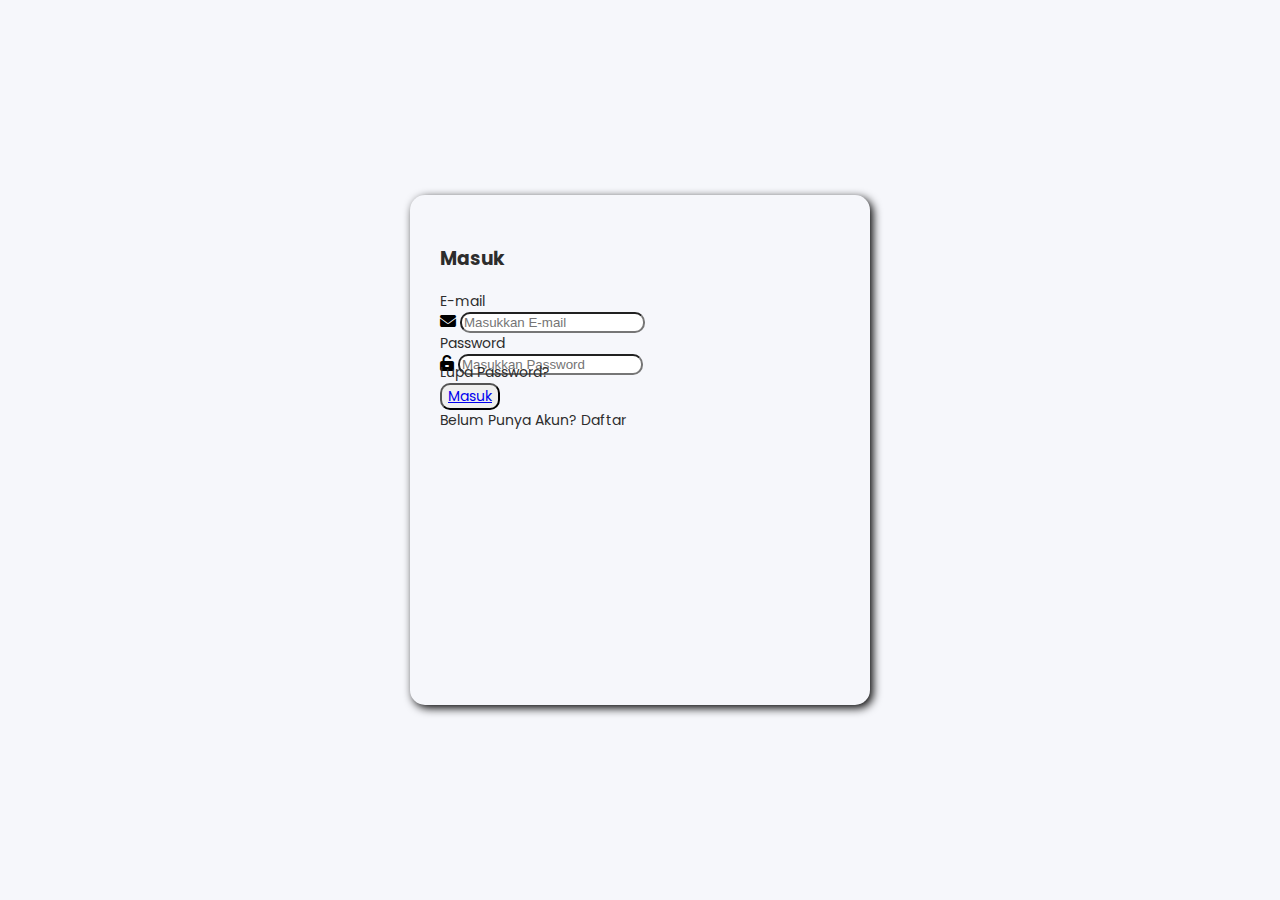
<file: pages/index.html>
<!doctype html>
<html lang="en">
  <head>
    <!-- Required meta tags -->
    <meta charset="utf-8">
    <meta name="viewport" content="width=device-width, initial-scale=1">

    <!-- Bootstrap CSS -->
    <link href="https://cdn.jsdelivr.net/npm/bootstrap@5.0.2/dist/css/bootstrap.min.css" rel="stylesheet" integrity="sha384-EVSTQN3/azprG1Anm3QDgpJLIm9Nao0Yz1ztcQTwFspd3yD65VohhpuuCOmLASjC" crossorigin="anonymous">
    <link rel="stylesheet" type="text/css" href="../css/style.css">
    <link rel="stylesheet" type="text/css" href="../fontawesome/fontawesome-free-6.1.1-web/css/all.min.css">
    <title>UAS DASWEB</title>
  </head>
  <body>
    <div class="container">
      <form class="form-container">
        <h3 class="textJudul mb-5 mt-2">Masuk</h3>
        <div class="mb-3">
          <label for="exampleInputEmail1" class="form-label textForm">E-mail</label>
          <div class="input-group mb-3">
          <span class="input-group-text" id="basic-addon1"><i class="fa-solid fa-envelope"></i></span>
          <input type="email" class="form-control" id="exampleInputEmail1" aria-describedby="emailHelp" placeholder="Masukkan E-mail">
        </div>
        <div class="mb-3">
          <label for="exampleInputPassword1" class="form-label textForm">Password</label>
          <div class="input-group mb-3">
          <span class="input-group-text" id="basic-addon1"><i class="fa-solid fa-unlock-keyhole"></i></span>
          <input type="password" class="form-control" id="exampleInputPassword1" placeholder="Masukkan Password">
          </div>
        </div>
        <div style="margin-top: -13px" class="text-end">
          <a href="#" class="textForm text-hover">Lupa Password?</a>
        </div>
        <div class="d-grid mt-5">
          <button type="submit" class="btn btn-outline-primary textForm"> <a href="../pages/homePage.html">Masuk</a></button>
        </div>
        <div class="mt-1">
          <span class="textForm">Belum Punya Akun? <a href="../pages/register.html" class="textForm text-hover">Daftar</a></span>
        </div>
      </form>
    </div>  
  <script src="https://cdn.jsdelivr.net/npm/bootstrap@5.0.2/dist/js/bootstrap.bundle.min.js" integrity="sha384-MrcW6ZMFYlzcLA8Nl+NtUVF0sA7MsXsP1UyJoMp4YLEuNSfAP+JcXn/tWtIaxVXM" crossorigin="anonymous"></script>
  </body>
</html>
</file>
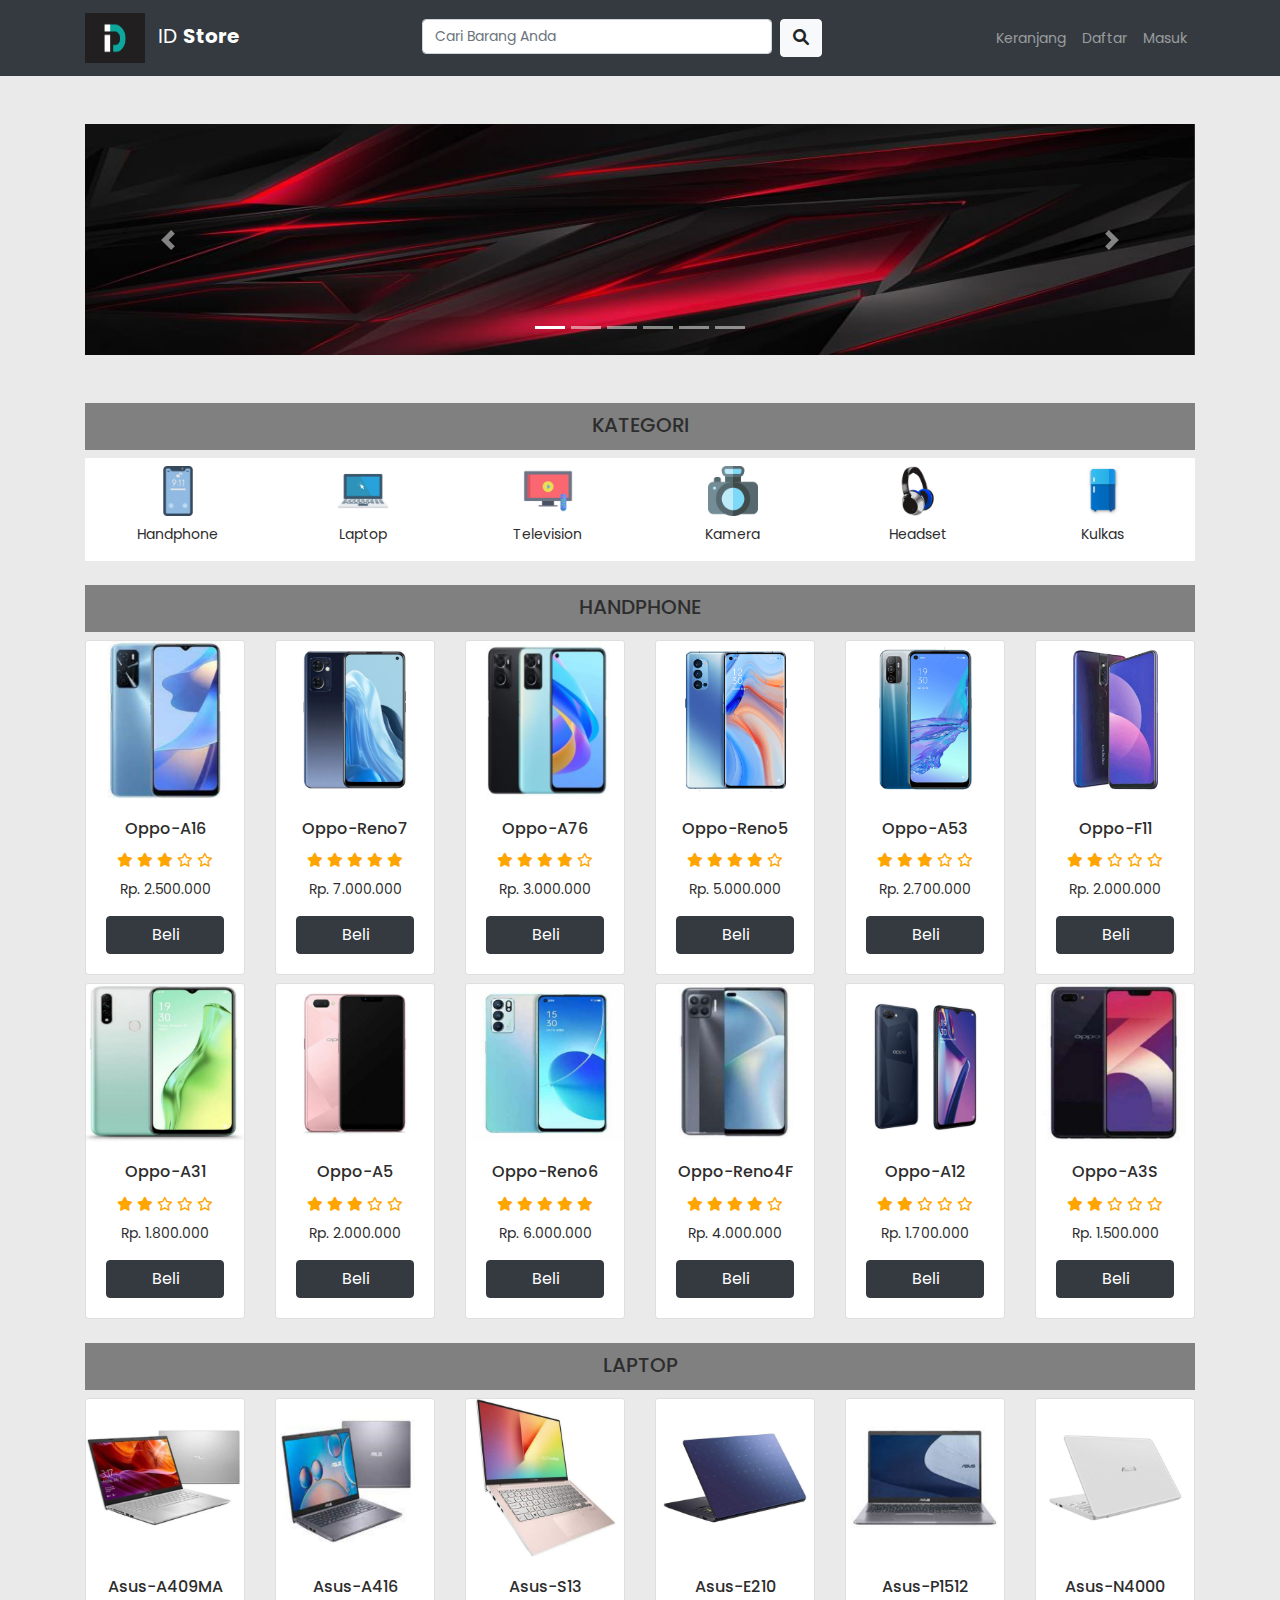
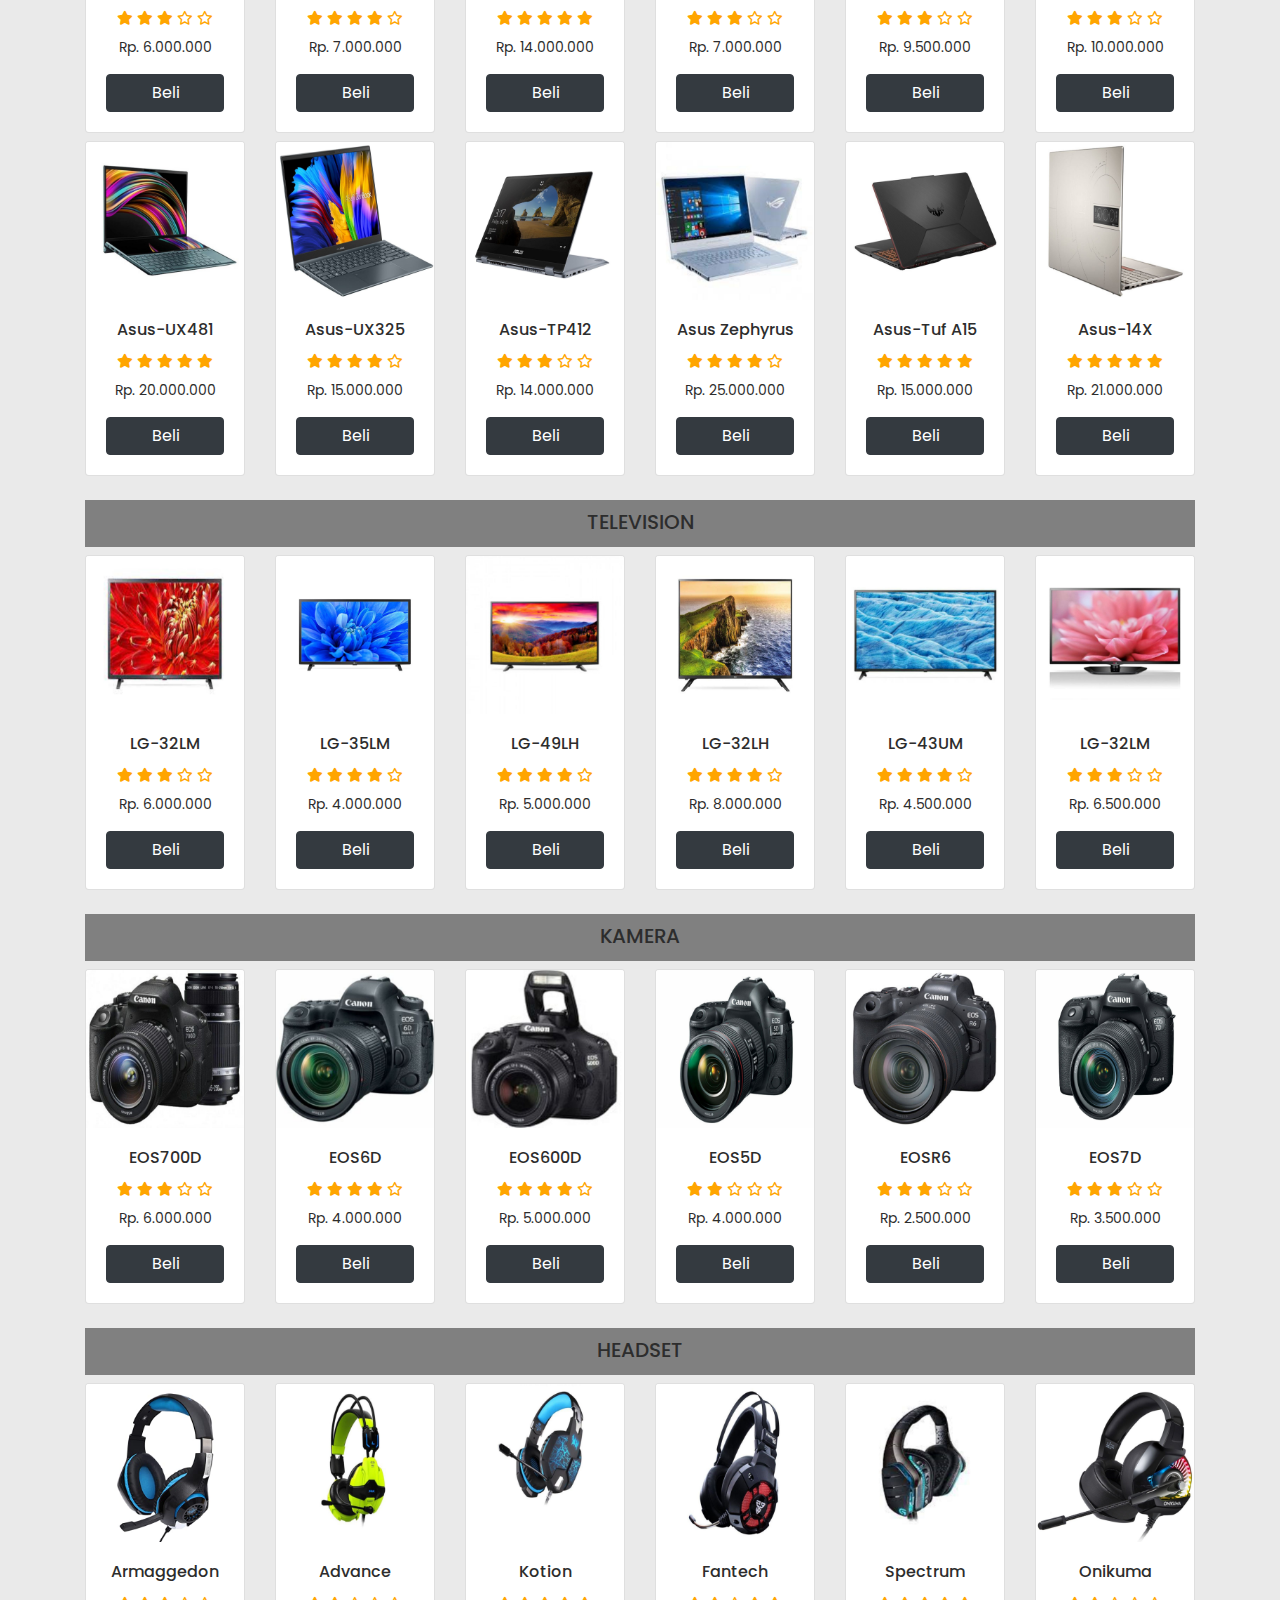
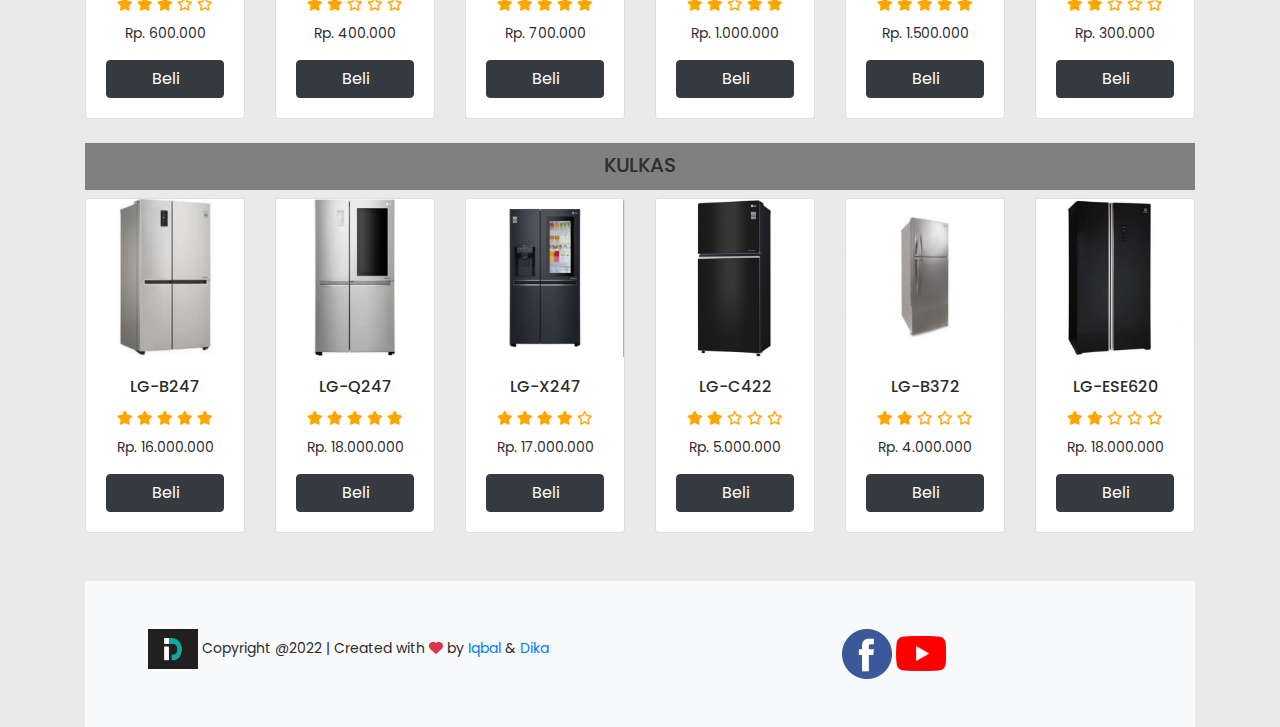
<file: pages/homePage.html>
<!doctype html>
<html lang="en">
  <head>
    <!-- Required meta tags -->
    <meta charset="utf-8">
    <meta name="viewport" content="width=device-width, initial-scale=1, shrink-to-fit=no">

    <!-- Bootstrap CSS -->
    <link rel="stylesheet" href="https://cdn.jsdelivr.net/npm/bootstrap@4.3.1/dist/css/bootstrap.min.css" integrity="sha384-ggOyR0iXCbMQv3Xipma34MD+dH/1fQ784/j6cY/iJTQUOhcWr7x9JvoRxT2MZw1T" crossorigin="anonymous">
    <link rel="stylesheet" type="text/css" href="../css/styleHome.css">
    <link rel="stylesheet" type="text/css" href="../fontawesome/fontawesome-free-6.1.1-web/css/all.min.css">

    <title>UAS DASWEB</title>
  </head>
  <body>
    <nav class="navbar navbar-expand-lg navbar-dark bg-dark">
      <div class="container">
        <a class="navbar-brand" href="#">
          <img src="../assets/logo.png" alt="" width="60" height="50" class="me">
          ID <strong>Store</strong>
        </a>
        <button class="navbar-toggler" type="button" data-bs-toggle="collapse" data-bs-target="#navbarNav" aria-controls="navbarNav" aria-expanded="false" aria-label="Toggle navigation">
          <span class="navbar-toggler-icon"></span>
        </button>
        <div class="collapse navbar-collapse" id="navbarNav">
          <form class="d-flex" role="search">
            <input class="form-control" type="search" placeholder="Cari Barang Anda" aria-label="Search">
            <button class="btn btn-light" type="submit"><i class="fa-solid fa-magnifying-glass"></i></button>
          </form>
          <ul class="navbar-nav">
            <li class="nav-item">
              <a class="nav-link" aria-current="page" href="../pages/keranjang.html">Keranjang</a>
            </li>
            <li class="nav-item">
              <a class="nav-link" href="../pages/register.html">Daftar</a>
            </li>
            <li class="nav-item">
              <a class="nav-link" href="../pages/index.html">Masuk</a>
            </li>    
          </ul>
        </div>
      </div>
    </nav>
    
    <div class="container">
      <div id="carouselExampleIndicators" class="carousel slide mt-5" data-ride="carousel">
        <ol class="carousel-indicators">
          <li data-target="#carouselExampleIndicators" data-slide-to="0" class="active"></li>
          <li data-target="#carouselExampleIndicators" data-slide-to="1"></li>
          <li data-target="#carouselExampleIndicators" data-slide-to="2"></li>
          <li data-target="#carouselExampleIndicators" data-slide-to="3"></li>
          <li data-target="#carouselExampleIndicators" data-slide-to="4"></li>
          <li data-target="#carouselExampleIndicators" data-slide-to="5"></li>
        </ol>
        <div class="carousel-inner">
          <div class="carousel-item active">
            <img class="d-block w-100" src="../assets/img1.jpg" alt="First slide">
          </div>
          <div class="carousel-item">
            <img class="d-block w-100" src="../assets/img2.jpg" alt="Second slide">
          </div>
          <div class="carousel-item">
            <img class="d-block w-100" src="../assets/img3.jpg" alt="Third slide">
          </div>
          <div class="carousel-item">
            <img class="d-block w-100" src="../assets/img4.jpg" alt="Third slide">
          </div>
          <div class="carousel-item">
            <img class="d-block w-100" src="../assets/img5.jpg" alt="Third slide">
          </div>
          <div class="carousel-item">
            <img class="d-block w-100" src="../assets/img6.jpg" alt="Third slide">
          </div>
        </div>
        <a class="carousel-control-prev" href="#carouselExampleIndicators" role="button" data-slide="prev">
          <span class="carousel-control-prev-icon" aria-hidden="true"></span>
          <span class="sr-only">Previous</span>
        </a>
        <a class="carousel-control-next" href="#carouselExampleIndicators" role="button" data-slide="next">
          <span class="carousel-control-next-icon" aria-hidden="true"></span>
          <span class="sr-only">Next</span>
        </a>
      </div>
    </div>
    
    <div class="container mt-5">
      <div class="judul-kategori" style="background-color: gray; padding: 5px 10px;">
        <h5 class="text-center" style="margin-top: 5px;" >KATEGORI</h5>
      </div>
      <div class="row text-center row-container mt-2">
        <div class="col-lg-2 col-md-3 col-sm-4 col-6">
          <div class="menu-kategori">
            <a href="#"><img src="../assets/kategori/hp.png" class="img-categori mt-2" alt=""></a>
            <p class="mt-2" >Handphone</p>
          </div>
        </div>
        <div class="col-lg-2 col-md-3 col-sm-4 col-6">
          <div class="menu-kategori">
            <a href="#"><img src="../assets/kategori/laptop.png" class="img-categori mt-2" alt=""></a>
            <p class="mt-2" >Laptop</p>
          </div>
        </div>
        <div class="col-lg-2 col-md-3 col-sm-4 col-6">
          <div class="menu-kategori">
            <a href="#"><img src="../assets/kategori/tv.png" class="img-categori mt-2" alt=""></a>
            <p class="mt-2" >Television</p>
          </div>
        </div>
        <div class="col-lg-2 col-md-3 col-sm-4 col-6">
          <div class="menu-kategori">
            <a href="#"><img src="../assets/kategori/fotografi.png" class="img-categori mt-2" alt=""></a>
            <p class="mt-2" >Kamera</p>
          </div>
        </div>
        <div class="col-lg-2 col-md-3 col-sm-4 col-6">
          <div class="menu-kategori">
            <a href="#"><img src="../assets/kategori/headset.png" class="img-categori mt-2" alt=""></a>
            <p class="mt-2" >Headset</p>
          </div>
        </div>
        <div class="col-lg-2 col-md-3 col-sm-4 col-6">
          <div class="menu-kategori">
            <a href="#"><img src="../assets/kategori/kulkas.png" class="img-categori mt-2" alt=""></a>
            <p class="mt-2" >Kulkas</p>
          </div>
        </div>
      </div>
    </div>
    
    <!--PRODUK HANDPHONE-->
    <div class="container mt-4">
      <div class="judul-kategori" style="background-color: gray; padding: 5px 10px;">
        <h5 class="text-center" style="margin-top: 5px;" >HANDPHONE</h5>
      </div>
      <div class="produk mt-2">
        <div class="row">
          <div class="col-lg-2 col-md-2 col-sm-4 col-6">
            <div class="card text-center">
              <img src="../assets/produk/img1A16.jpg" class="card-img-top" alt="...">
              <div class="card-body">
                <h6 class="card-title">Oppo-A16</h6>
                <div class="icon-bintang" style="color: orange">
                  <i class="fa fa-star"></i>
                  <i class="fa fa-star"></i>
                  <i class="fa fa-star"></i>
                  <i class="far fa-star"></i>
                  <i class="far fa-star"></i>
                </div>
                <p class="card-text mt-2">Rp. 2.500.000</p>
                <a href="../pages/singleProduk.html" class="btn btn-dark d-block">Beli</a>
              </div>
            </div>
          </div>
          <div class="col-lg-2 col-md-2 col-sm-4 col-6">
            <div class="card text-center">
              <img src="../assets/produk/img2Reno7.jpg" class="card-img-top" alt="...">
              <div class="card-body">
                <h6 class="card-title">Oppo-Reno7</h6>
                <div class="icon-bintang" style="color: orange">
                  <i class="fa fa-star"></i>
                  <i class="fa fa-star"></i>
                  <i class="fa fa-star"></i>
                  <i class="fa fa-star"></i>
                  <i class="fa fa-star"></i>
                </div>
                <p class="card-text mt-2">Rp. 7.000.000</p>
                <a href="#" class="btn btn-dark d-block">Beli</a>
              </div>
            </div>
          </div>
          <div class="col-lg-2 col-md-2 col-sm-4 col-6">
            <div class="card text-center">
              <img src="../assets/produk/img3A76.jpg" class="card-img-top" alt="...">
              <div class="card-body">
                <h6 class="card-title">Oppo-A76</h6>
                <div class="icon-bintang" style="color: orange">
                  <i class="fa fa-star"></i>
                  <i class="fa fa-star"></i>
                  <i class="fa fa-star"></i>
                  <i class="fa fa-star"></i>
                  <i class="far fa-star"></i>
                </div>
                <p class="card-text mt-2">Rp. 3.000.000</p>
                <a href="#" class="btn btn-dark d-block">Beli</a>
              </div>
            </div>
          </div>
          <div class="col-lg-2 col-md-2 col-sm-4 col-6">
            <div class="card text-center">
              <img src="../assets/produk/oppo-reno-5-5g.png" class="card-img-top" alt="...">
              <div class="card-body">
                <h6 class="card-title">Oppo-Reno5</h6>
                <div class="icon-bintang" style="color: orange">
                  <i class="fa fa-star"></i>
                  <i class="fa fa-star"></i>
                  <i class="fa fa-star"></i>
                  <i class="fa fa-star"></i>
                  <i class="far fa-star"></i>
                </div>
                <p class="card-text mt-2">Rp. 5.000.000</p>
                <a href="#" class="btn btn-dark d-block">Beli</a>
              </div>
            </div>
          </div>
          <div class="col-lg-2 col-md-2 col-sm-4 col-6">
            <div class="card text-center">
              <img src="../assets/produk/img5A53.png" class="card-img-top" alt="...">
              <div class="card-body">
                <h6 class="card-title">Oppo-A53</h6>
                <div class="icon-bintang" style="color: orange">
                  <i class="fa fa-star"></i>
                  <i class="fa fa-star"></i>
                  <i class="fa fa-star"></i>
                  <i class="far fa-star"></i>
                  <i class="far fa-star"></i>
                </div>
                <p class="card-text mt-2">Rp. 2.700.000</p>
                <a href="#" class="btn btn-dark d-block">Beli</a>
              </div>
            </div>
          </div>
          <div class="col-lg-2 col-md-2 col-sm-4 col-6">
            <div class="card text-center">
              <img src="../assets/produk/oppo-f11-pro-f.jpg" class="card-img-top" alt="...">
              <div class="card-body">
                <h6 class="card-title">Oppo-F11</h6>
                <div class="icon-bintang" style="color: orange">
                  <i class="fa fa-star"></i>
                  <i class="fa fa-star"></i>
                  <i class="far fa-star"></i>
                  <i class="far fa-star"></i>
                  <i class="far fa-star"></i>
                </div>
                <p class="card-text mt-2">Rp. 2.000.000</p>
                <a href="#" class="btn btn-dark d-block">Beli</a>
              </div>
            </div>
          </div>
          <div class="col-lg-2 col-md-2 col-sm-4 col-6 mt-2">
            <div class="card text-center">
              <img src="../assets/produk/img7A31.jpg" class="card-img-top" alt="...">
              <div class="card-body">
                <h6 class="card-title">Oppo-A31</h6>
                <div class="icon-bintang" style="color: orange">
                  <i class="fa fa-star"></i>
                  <i class="fa fa-star"></i>
                  <i class="far fa-star"></i>
                  <i class="far fa-star"></i>
                  <i class="far fa-star"></i>
                </div>
                <p class="card-text mt-2">Rp. 1.800.000</p>
                <a href="#" class="btn btn-dark d-block">Beli</a>
              </div>
            </div>
          </div>
          <div class="col-lg-2 col-md-2 col-sm-4 col-6 mt-2">
            <div class="card text-center">
              <img src="../assets/produk/img8A5.jpg" class="card-img-top" alt="...">
              <div class="card-body">
                <h6 class="card-title">Oppo-A5</h6>
                <div class="icon-bintang" style="color: orange">
                  <i class="fa fa-star"></i>
                  <i class="fa fa-star"></i>
                  <i class="fa fa-star"></i>
                  <i class="far fa-star"></i>
                  <i class="far fa-star"></i>
                </div>
                <p class="card-text mt-2">Rp. 2.000.000</p>
                <a href="#" class="btn btn-dark d-block">Beli</a>
              </div>
            </div>
          </div>
          <div class="col-lg-2 col-md-2 col-sm-4 col-6 mt-2">
            <div class="card text-center">
              <img src="../assets/produk/img9Reno6.jpg" class="card-img-top" alt="...">
              <div class="card-body">
                <h6 class="card-title">Oppo-Reno6</h6>
                <div class="icon-bintang" style="color: orange">
                  <i class="fa fa-star"></i>
                  <i class="fa fa-star"></i>
                  <i class="fa fa-star"></i>
                  <i class="fa fa-star"></i>
                  <i class="fa fa-star"></i>
                </div>
                <p class="card-text mt-2">Rp. 6.000.000</p>
                <a href="#" class="btn btn-dark d-block">Beli</a>
              </div>
            </div>
          </div>
          <div class="col-lg-2 col-md-2 col-sm-4 col-6 mt-2">
            <div class="card text-center">
              <img src="../assets/produk/img10Reno4.jpg" class="card-img-top" alt="...">
              <div class="card-body">
                <h6 class="card-title">Oppo-Reno4F</h6>
                <div class="icon-bintang" style="color: orange">
                  <i class="fa fa-star"></i>
                  <i class="fa fa-star"></i>
                  <i class="fa fa-star"></i>
                  <i class="fa fa-star"></i>
                  <i class="far fa-star"></i>
                </div>
                <p class="card-text mt-2">Rp. 4.000.000</p>
                <a href="#" class="btn btn-dark d-block">Beli</a>
              </div>
            </div>
          </div>
          <div class="col-lg-2 col-md-2 col-sm-4 col-6 mt-2">
            <div class="card text-center">
              <img src="../assets/produk/img11A12.jpg" class="card-img-top" alt="...">
              <div class="card-body">
                <h6 class="card-title">Oppo-A12</h6>
                <div class="icon-bintang" style="color: orange">
                  <i class="fa fa-star"></i>
                  <i class="fa fa-star"></i>
                  <i class="far fa-star"></i>
                  <i class="far fa-star"></i>
                  <i class="far fa-star"></i>
                </div>
                <p class="card-text mt-2">Rp. 1.700.000</p>
                <a href="#" class="btn btn-dark d-block">Beli</a>
              </div>
            </div>
          </div>
          <div class="col-lg-2 col-md-2 col-sm-4 col-6 mt-2">
            <div class="card text-center">
              <img src="../assets/produk/img12A3S.jpg" class="card-img-top" alt="...">
              <div class="card-body">
                <h6 class="card-title">Oppo-A3S</h6>
                <div class="icon-bintang" style="color: orange">
                  <i class="fa fa-star"></i>
                  <i class="fa fa-star"></i>
                  <i class="far fa-star"></i>
                  <i class="far fa-star"></i>
                  <i class="far fa-star"></i>
                </div>
                <p class="card-text mt-2">Rp. 1.500.000</p>
                <a href="#" class="btn btn-dark d-block">Beli</a>
              </div>
            </div>
          </div>
        </div>
      </div>
    </div>

    <!--PRODUK LAPTOP-->
    <div class="container mt-4">
      <div class="judul-kategori" style="background-color: gray; padding: 5px 10px;">
        <h5 class="text-center" style="margin-top: 5px;" >LAPTOP</h5>
      </div>
      <div class="produk mt-2">
        <div class="row">
          <div class="col-lg-2 col-md-2 col-sm-4 col-6">
            <div class="card text-center">
              <img src="../assets/produk/A409MA.jpg" class="card-img-top" alt="...">
              <div class="card-body">
                <h6 class="card-title">Asus-A409MA</h6>
                <div class="icon-bintang" style="color: orange">
                  <i class="fa fa-star"></i>
                  <i class="fa fa-star"></i>
                  <i class="fa fa-star"></i>
                  <i class="far fa-star"></i>
                  <i class="far fa-star"></i>
                </div>
                <p class="card-text mt-2">Rp. 6.000.000</p>
                <a href="#" class="btn btn-dark d-block">Beli</a>
              </div>
            </div>
          </div>
          <div class="col-lg-2 col-md-2 col-sm-4 col-6">
            <div class="card text-center">
              <img src="../assets/produk/A416.jpg" class="card-img-top" alt="...">
              <div class="card-body">
                <h6 class="card-title">Asus-A416</h6>
                <div class="icon-bintang" style="color: orange">
                  <i class="fa fa-star"></i>
                  <i class="fa fa-star"></i>
                  <i class="fa fa-star"></i>
                  <i class="fa fa-star"></i>
                  <i class="far fa-star"></i>
                </div>
                <p class="card-text mt-2">Rp. 7.000.000</p>
                <a href="#" class="btn btn-dark d-block">Beli</a>
              </div>
            </div>
          </div>
          <div class="col-lg-2 col-md-2 col-sm-4 col-6">
            <div class="card text-center">
              <img src="../assets/produk/S13.jpg" class="card-img-top" alt="...">
              <div class="card-body">
                <h6 class="card-title">Asus-S13</h6>
                <div class="icon-bintang" style="color: orange">
                  <i class="fa fa-star"></i>
                  <i class="fa fa-star"></i>
                  <i class="fa fa-star"></i>
                  <i class="fa fa-star"></i>
                  <i class="fa fa-star"></i>
                </div>
                <p class="card-text mt-2">Rp. 14.000.000</p>
                <a href="#" class="btn btn-dark d-block">Beli</a>
              </div>
            </div>
          </div>
          <div class="col-lg-2 col-md-2 col-sm-4 col-6">
            <div class="card text-center">
              <img src="../assets/produk/E210MAO.jpg" class="card-img-top" alt="...">
              <div class="card-body">
                <h6 class="card-title">Asus-E210</h6>
                <div class="icon-bintang" style="color: orange">
                  <i class="fa fa-star"></i>
                  <i class="fa fa-star"></i>
                  <i class="fa fa-star"></i>
                  <i class="far fa-star"></i>
                  <i class="far fa-star"></i>
                </div>
                <p class="card-text mt-2">Rp. 7.000.000</p>
                <a href="#" class="btn btn-dark d-block">Beli</a>
              </div>
            </div>
          </div>
          <div class="col-lg-2 col-md-2 col-sm-4 col-6">
            <div class="card text-center">
              <img src="../assets/produk/P1512.jpg" class="card-img-top" alt="...">
              <div class="card-body">
                <h6 class="card-title">Asus-P1512</h6>
                <div class="icon-bintang" style="color: orange">
                  <i class="fa fa-star"></i>
                  <i class="fa fa-star"></i>
                  <i class="fa fa-star"></i>
                  <i class="far fa-star"></i>
                  <i class="far fa-star"></i>
                </div>
                <p class="card-text mt-2">Rp. 9.500.000</p>
                <a href="#" class="btn btn-dark d-block">Beli</a>
              </div>
            </div>
          </div>
          <div class="col-lg-2 col-md-2 col-sm-4 col-6">
            <div class="card text-center">
              <img src="../assets/produk/N4000.jpg" class="card-img-top" alt="...">
              <div class="card-body">
                <h6 class="card-title">Asus-N4000</h6>
                <div class="icon-bintang" style="color: orange">
                  <i class="fa fa-star"></i>
                  <i class="fa fa-star"></i>
                  <i class="fa fa-star"></i>
                  <i class="far fa-star"></i>
                  <i class="far fa-star"></i>
                </div>
                <p class="card-text mt-2">Rp. 10.000.000</p>
                <a href="#" class="btn btn-dark d-block">Beli</a>
              </div>
            </div>
          </div>
          <div class="col-lg-2 col-md-2 col-sm-4 col-6 mt-2">
            <div class="card text-center">
              <img src="../assets/produk/UX481.jpeg" class="card-img-top" alt="...">
              <div class="card-body">
                <h6 class="card-title">Asus-UX481</h6>
                <div class="icon-bintang" style="color: orange">
                  <i class="fa fa-star"></i>
                  <i class="fa fa-star"></i>
                  <i class="fa fa-star"></i>
                  <i class="fa fa-star"></i>
                  <i class="fa fa-star"></i>
                </div>
                <p class="card-text mt-2">Rp. 20.000.000</p>
                <a href="#" class="btn btn-dark d-block">Beli</a>
              </div>
            </div>
          </div>
          <div class="col-lg-2 col-md-2 col-sm-4 col-6 mt-2">
            <div class="card text-center">
              <img src="../assets/produk/UX325.jpg" class="card-img-top" alt="...">
              <div class="card-body">
                <h6 class="card-title">Asus-UX325</h6>
                <div class="icon-bintang" style="color: orange">
                  <i class="fa fa-star"></i>
                  <i class="fa fa-star"></i>
                  <i class="fa fa-star"></i>
                  <i class="fa fa-star"></i>
                  <i class="far fa-star"></i>
                </div>
                <p class="card-text mt-2">Rp. 15.000.000</p>
                <a href="#" class="btn btn-dark d-block">Beli</a>
              </div>
            </div>
          </div>
          <div class="col-lg-2 col-md-2 col-sm-4 col-6 mt-2">
            <div class="card text-center">
              <img src="../assets/produk/TP412.jpg" class="card-img-top" alt="...">
              <div class="card-body">
                <h6 class="card-title">Asus-TP412</h6>
                <div class="icon-bintang" style="color: orange">
                  <i class="fa fa-star"></i>
                  <i class="fa fa-star"></i>
                  <i class="fa fa-star"></i>
                  <i class="far fa-star"></i>
                  <i class="far fa-star"></i>
                </div>
                <p class="card-text mt-2">Rp. 14.000.000</p>
                <a href="#" class="btn btn-dark d-block">Beli</a>
              </div>
            </div>
          </div>
          <div class="col-lg-2 col-md-2 col-sm-4 col-6 mt-2">
            <div class="card text-center">
              <img src="../assets/produk/Zephyrus.jpg" class="card-img-top" alt="...">
              <div class="card-body">
                <h6 class="card-title">Asus Zephyrus</h6>
                <div class="icon-bintang" style="color: orange">
                  <i class="fa fa-star"></i>
                  <i class="fa fa-star"></i>
                  <i class="fa fa-star"></i>
                  <i class="fa fa-star"></i>
                  <i class="far fa-star"></i>
                </div>
                <p class="card-text mt-2">Rp. 25.000.000</p>
                <a href="#" class="btn btn-dark d-block">Beli</a>
              </div>
            </div>
          </div>
          <div class="col-lg-2 col-md-2 col-sm-4 col-6 mt-2">
            <div class="card text-center">
              <img src="../assets/produk/Tuf A15.jpg" class="card-img-top" alt="...">
              <div class="card-body">
                <h6 class="card-title">Asus-Tuf A15</h6>
                <div class="icon-bintang" style="color: orange">
                  <i class="fa fa-star"></i>
                  <i class="fa fa-star"></i>
                  <i class="fa fa-star"></i>
                  <i class="fa fa-star"></i>
                  <i class="fa fa-star"></i>
                </div>
                <p class="card-text mt-2">Rp. 15.000.000</p>
                <a href="#" class="btn btn-dark d-block">Beli</a>
              </div>
            </div>
          </div>
          <div class="col-lg-2 col-md-2 col-sm-4 col-6 mt-2">
            <div class="card text-center">
              <img src="../assets/produk/14X.jpg" class="card-img-top" alt="...">
              <div class="card-body">
                <h6 class="card-title">Asus-14X</h6>
                <div class="icon-bintang" style="color: orange">
                  <i class="fa fa-star"></i>
                  <i class="fa fa-star"></i>
                  <i class="fa fa-star"></i>
                  <i class="fa fa-star"></i>
                  <i class="fa fa-star"></i>
                </div>
                <p class="card-text mt-2">Rp. 21.000.000</p>
                <a href="#" class="btn btn-dark d-block">Beli</a>
              </div>
            </div>
          </div>
        </div>
      </div>
    </div>
        
    <!--PRODUK TELEVISION-->
    <div class="container mt-4">
      <div class="judul-kategori" style="background-color: gray; padding: 5px 10px;">
        <h5 class="text-center" style="margin-top: 5px;" >TELEVISION</h5>
      </div>
      <div class="produk mt-2">
        <div class="row">
          <div class="col-lg-2 col-md-2 col-sm-4 col-6">
            <div class="card text-center">
              <img src="../assets/produk/TVLG.jpg" class="card-img-top" alt="...">
              <div class="card-body">
                <h6 class="card-title">LG-32LM</h6>
                <div class="icon-bintang" style="color: orange">
                  <i class="fa fa-star"></i>
                  <i class="fa fa-star"></i>
                  <i class="fa fa-star"></i>
                  <i class="far fa-star"></i>
                  <i class="far fa-star"></i>
                </div>
                <p class="card-text mt-2">Rp. 6.000.000</p>
                <a href="#" class="btn btn-dark d-block">Beli</a>
              </div>
            </div>
          </div>
          <div class="col-lg-2 col-md-2 col-sm-4 col-6">
            <div class="card text-center">
              <img src="../assets/produk/LG35LM.jpg" class="card-img-top" alt="...">
              <div class="card-body">
                <h6 class="card-title">LG-35LM</h6>
                <div class="icon-bintang" style="color: orange">
                  <i class="fa fa-star"></i>
                  <i class="fa fa-star"></i>
                  <i class="fa fa-star"></i>
                  <i class="fa fa-star"></i>
                  <i class="far fa-star"></i>
                </div>
                <p class="card-text mt-2">Rp. 4.000.000</p>
                <a href="#" class="btn btn-dark d-block">Beli</a>
              </div>
            </div>
          </div>
          <div class="col-lg-2 col-md-2 col-sm-4 col-6">
            <div class="card text-center">
              <img src="../assets/produk/LG49LH.jpg" class="card-img-top" alt="...">
              <div class="card-body">
                <h6 class="card-title">LG-49LH</h6>
                <div class="icon-bintang" style="color: orange">
                  <i class="fa fa-star"></i>
                  <i class="fa fa-star"></i>
                  <i class="fa fa-star"></i>
                  <i class="fa fa-star"></i>
                  <i class="far fa-star"></i>
                </div>
                <p class="card-text mt-2">Rp. 5.000.000</p>
                <a href="#" class="btn btn-dark d-block">Beli</a>
              </div>
            </div>
          </div>
          <div class="col-lg-2 col-md-2 col-sm-4 col-6">
            <div class="card text-center">
              <img src="../assets/produk/LG32LH.jpg" class="card-img-top" alt="...">
              <div class="card-body">
                <h6 class="card-title">LG-32LH</h6>
                <div class="icon-bintang" style="color: orange">
                  <i class="fa fa-star"></i>
                  <i class="fa fa-star"></i>
                  <i class="fa fa-star"></i>
                  <i class="fa fa-star"></i>
                  <i class="far fa-star"></i>
                </div>
                <p class="card-text mt-2">Rp. 8.000.000</p>
                <a href="#" class="btn btn-dark d-block">Beli</a>
              </div>
            </div>
          </div>
          <div class="col-lg-2 col-md-2 col-sm-4 col-6">
            <div class="card text-center">
              <img src="../assets/produk/LG43UM.jpg" class="card-img-top" alt="...">
              <div class="card-body">
                <h6 class="card-title">LG-43UM</h6>
                <div class="icon-bintang" style="color: orange">
                  <i class="fa fa-star"></i>
                  <i class="fa fa-star"></i>
                  <i class="fa fa-star"></i>
                  <i class="fa fa-star"></i>
                  <i class="far fa-star"></i>
                </div>
                <p class="card-text mt-2">Rp. 4.500.000</p>
                <a href="#" class="btn btn-dark d-block">Beli</a>
              </div>
            </div>
          </div>
          <div class="col-lg-2 col-md-2 col-sm-4 col-6">
            <div class="card text-center">
              <img src="../assets/produk/LG32LM.jpg" class="card-img-top" alt="...">
              <div class="card-body">
                <h6 class="card-title">LG-32LM</h6>
                <div class="icon-bintang" style="color: orange">
                  <i class="fa fa-star"></i>
                  <i class="fa fa-star"></i>
                  <i class="fa fa-star"></i>
                  <i class="far fa-star"></i>
                  <i class="far fa-star"></i>
                </div>
                <p class="card-text mt-2">Rp. 6.500.000</p>
                <a href="#" class="btn btn-dark d-block">Beli</a>
              </div>
            </div>
          </div>
        </div>
      </div>
    </div>
                
    <!--PRODUK KAMERA-->
    <div class="container mt-4">
      <div class="judul-kategori" style="background-color: gray; padding: 5px 10px;">
        <h5 class="text-center" style="margin-top: 5px;" >KAMERA</h5>
      </div>
      <div class="produk mt-2">
        <div class="row">
          <div class="col-lg-2 col-md-2 col-sm-4 col-6">
            <div class="card text-center">
              <img src="../assets/produk/EOS700D.jpg" class="card-img-top" alt="...">
              <div class="card-body">
                <h6 class="card-title">EOS700D</h6>
                <div class="icon-bintang" style="color: orange">
                  <i class="fa fa-star"></i>
                  <i class="fa fa-star"></i>
                  <i class="fa fa-star"></i>
                  <i class="far fa-star"></i>
                  <i class="far fa-star"></i>
                </div>
                <p class="card-text mt-2">Rp. 6.000.000</p>
                <a href="#" class="btn btn-dark d-block">Beli</a>
              </div>
            </div>
          </div>
          <div class="col-lg-2 col-md-2 col-sm-4 col-6">
            <div class="card text-center">
              <img src="../assets/produk/EOS6D.jpg" class="card-img-top" alt="...">
              <div class="card-body">
                <h6 class="card-title">EOS6D</h6>
                <div class="icon-bintang" style="color: orange">
                  <i class="fa fa-star"></i>
                  <i class="fa fa-star"></i>
                  <i class="fa fa-star"></i>
                  <i class="fa fa-star"></i>
                  <i class="far fa-star"></i>
                </div>
                <p class="card-text mt-2">Rp. 4.000.000</p>
                <a href="#" class="btn btn-dark d-block">Beli</a>
              </div>
            </div>
          </div>
          <div class="col-lg-2 col-md-2 col-sm-4 col-6">
            <div class="card text-center">
              <img src="../assets/produk/EOS600D.jpg" class="card-img-top" alt="...">
              <div class="card-body">
                <h6 class="card-title">EOS600D</h6>
                <div class="icon-bintang" style="color: orange">
                  <i class="fa fa-star"></i>
                  <i class="fa fa-star"></i>
                  <i class="fa fa-star"></i>
                  <i class="fa fa-star"></i>
                  <i class="far fa-star"></i>
                </div>
                <p class="card-text mt-2">Rp. 5.000.000</p>
                <a href="#" class="btn btn-dark d-block">Beli</a>
              </div>
            </div>
          </div>
          <div class="col-lg-2 col-md-2 col-sm-4 col-6">
            <div class="card text-center">
              <img src="../assets/produk/EOS5D.png" class="card-img-top" alt="...">
              <div class="card-body">
                <h6 class="card-title">EOS5D</h6>
                <div class="icon-bintang" style="color: orange">
                  <i class="fa fa-star"></i>
                  <i class="fa fa-star"></i>
                  <i class="far fa-star"></i>
                  <i class="far fa-star"></i>
                  <i class="far fa-star"></i>
                </div>
                <p class="card-text mt-2">Rp. 4.000.000</p>
                <a href="#" class="btn btn-dark d-block">Beli</a>
              </div>
            </div>
          </div>
          <div class="col-lg-2 col-md-2 col-sm-4 col-6">
            <div class="card text-center">
              <img src="../assets/produk/EOSR6.jpg" class="card-img-top" alt="...">
              <div class="card-body">
                <h6 class="card-title">EOSR6</h6>
                <div class="icon-bintang" style="color: orange">
                  <i class="fa fa-star"></i>
                  <i class="fa fa-star"></i>
                  <i class="fa fa-star"></i>
                  <i class="far fa-star"></i>
                  <i class="far fa-star"></i>
                </div>
                <p class="card-text mt-2">Rp. 2.500.000</p>
                <a href="#" class="btn btn-dark d-block">Beli</a>
              </div>
            </div>
          </div>
          <div class="col-lg-2 col-md-2 col-sm-4 col-6">
            <div class="card text-center">
              <img src="../assets/produk/EOS7D.png" class="card-img-top" alt="...">
              <div class="card-body">
                <h6 class="card-title">EOS7D</h6>
                <div class="icon-bintang" style="color: orange">
                  <i class="fa fa-star"></i>
                  <i class="fa fa-star"></i>
                  <i class="fa fa-star"></i>
                  <i class="far fa-star"></i>
                  <i class="far fa-star"></i>
                </div>
                <p class="card-text mt-2">Rp. 3.500.000</p>
                <a href="#" class="btn btn-dark d-block">Beli</a>
              </div>
            </div>
          </div>
        </div>
      </div>
    </div>


    <!--PRODUK HEADSET-->
    <div class="container mt-4">
      <div class="judul-kategori" style="background-color: gray; padding: 5px 10px;">
        <h5 class="text-center" style="margin-top: 5px;" >HEADSET</h5>
      </div>
      <div class="produk mt-2">
        <div class="row">
          <div class="col-lg-2 col-md-2 col-sm-4 col-6">
            <div class="card text-center">
              <img src="../assets/produk/71p3fIsg0qL._SY450_.jpg" class="card-img-top" alt="...">
              <div class="card-body">
                <h6 class="card-title">Armaggedon</h6>
                <div class="icon-bintang" style="color: orange">
                  <i class="fa fa-star"></i>
                  <i class="fa fa-star"></i>
                  <i class="fa fa-star"></i>
                  <i class="far fa-star"></i>
                  <i class="far fa-star"></i>
                </div>
                <p class="card-text mt-2">Rp. 600.000</p>
                <a href="#" class="btn btn-dark d-block">Beli</a>
              </div>
            </div>
          </div>
          <div class="col-lg-2 col-md-2 col-sm-4 col-6">
            <div class="card text-center">
              <img src="../assets/produk/Cobra.jpg" class="card-img-top" alt="...">
              <div class="card-body">
                <h6 class="card-title">Advance</h6>
                <div class="icon-bintang" style="color: orange">
                  <i class="fa fa-star"></i>
                  <i class="fa fa-star"></i>
                  <i class="far fa-star"></i>
                  <i class="far fa-star"></i>
                  <i class="far fa-star"></i>
                </div>
                <p class="card-text mt-2">Rp. 400.000</p>
                <a href="#" class="btn btn-dark d-block">Beli</a>
              </div>
            </div>
          </div>
          <div class="col-lg-2 col-md-2 col-sm-4 col-6">
            <div class="card text-center">
              <img src="../assets/produk/Kotion.jpg" class="card-img-top" alt="...">
              <div class="card-body">
                <h6 class="card-title">Kotion</h6>
                <div class="icon-bintang" style="color: orange">
                  <i class="fa fa-star"></i>
                  <i class="fa fa-star"></i>
                  <i class="fa fa-star"></i>
                  <i class="fa fa-star"></i>
                  <i class="fa fa-star"></i>
                </div>
                <p class="card-text mt-2">Rp. 700.000</p>
                <a href="#" class="btn btn-dark d-block">Beli</a>
              </div>
            </div>
          </div>
          <div class="col-lg-2 col-md-2 col-sm-4 col-6">
            <div class="card text-center">
              <img src="../assets/produk/Fantech.jpg" class="card-img-top" alt="...">
              <div class="card-body">
                <h6 class="card-title">Fantech</h6>
                <div class="icon-bintang" style="color: orange">
                  <i class="fa fa-star"></i>
                  <i class="fa fa-star"></i>
                  <i class="far fa-star"></i>
                  <i class="fa fa-star"></i>
                  <i class="fa fa-star"></i>
                </div>
                <p class="card-text mt-2">Rp. 1.000.000</p>
                <a href="#" class="btn btn-dark d-block">Beli</a>
              </div>
            </div>
          </div>
          <div class="col-lg-2 col-md-2 col-sm-4 col-6">
            <div class="card text-center">
              <img src="../assets/produk/Spectrum.jpg" class="card-img-top" alt="...">
              <div class="card-body">
                <h6 class="card-title">Spectrum</h6>
                <div class="icon-bintang" style="color: orange">
                  <i class="fa fa-star"></i>
                  <i class="fa fa-star"></i>
                  <i class="fa fa-star"></i>
                  <i class="fa fa-star"></i>
                  <i class="fa fa-star"></i>
                </div>
                <p class="card-text mt-2">Rp. 1.500.000</p>
                <a href="#" class="btn btn-dark d-block">Beli</a>
              </div>
            </div>
          </div>
          <div class="col-lg-2 col-md-2 col-sm-4 col-6">
            <div class="card text-center">
              <img src="../assets/produk/Onikuma.jpg" class="card-img-top" alt="...">
              <div class="card-body">
                <h6 class="card-title">Onikuma</h6>
                <div class="icon-bintang" style="color: orange">
                  <i class="fa fa-star"></i>
                  <i class="fa fa-star"></i>
                  <i class="far fa-star"></i>
                  <i class="far fa-star"></i>
                  <i class="far fa-star"></i>
                </div>
                <p class="card-text mt-2">Rp. 300.000</p>
                <a href="#" class="btn btn-dark d-block">Beli</a>
              </div>
            </div>
          </div>
        </div>
      </div>
    </div>
    
    <!--PRODUK KULKAS-->
    <div class="container mt-4">
      <div class="judul-kategori" style="background-color: gray; padding: 5px 10px;">
        <h5 class="text-center" style="margin-top: 5px;" >KULKAS</h5>
      </div>
      <div class="produk mt-2">
        <div class="row">
          <div class="col-lg-2 col-md-2 col-sm-4 col-6">
            <div class="card text-center">
              <img src="../assets/produk/LGB247.jpg" class="card-img-top" alt="...">
              <div class="card-body">
                <h6 class="card-title">LG-B247</h6>
                <div class="icon-bintang" style="color: orange">
                  <i class="fa fa-star"></i>
                  <i class="fa fa-star"></i>
                  <i class="fa fa-star"></i>
                  <i class="fa fa-star"></i>
                  <i class="fa fa-star"></i>
                </div>
                <p class="card-text mt-2">Rp. 16.000.000</p>
                <a href="#" class="btn btn-dark d-block">Beli</a>
              </div>
            </div>
          </div>
          <div class="col-lg-2 col-md-2 col-sm-4 col-6">
            <div class="card text-center">
              <img src="../assets/produk/LGQ247.jpg" class="card-img-top" alt="...">
              <div class="card-body">
                <h6 class="card-title">LG-Q247</h6>
                <div class="icon-bintang" style="color: orange">
                  <i class="fa fa-star"></i>
                  <i class="fa fa-star"></i>
                  <i class="fa fa-star"></i>
                  <i class="fa fa-star"></i>
                  <i class="fa fa-star"></i>
                </div>
                <p class="card-text mt-2">Rp. 18.000.000</p>
                <a href="#" class="btn btn-dark d-block">Beli</a>
              </div>
            </div>
          </div>
          <div class="col-lg-2 col-md-2 col-sm-4 col-6">
            <div class="card text-center">
              <img src="../assets/produk/LGX247.jpg" class="card-img-top" alt="...">
              <div class="card-body">
                <h6 class="card-title">LG-X247</h6>
                <div class="icon-bintang" style="color: orange">
                  <i class="fa fa-star"></i>
                  <i class="fa fa-star"></i>
                  <i class="fa fa-star"></i>
                  <i class="fa fa-star"></i>
                  <i class="far fa-star"></i>
                </div>
                <p class="card-text mt-2">Rp. 17.000.000</p>
                <a href="#" class="btn btn-dark d-block">Beli</a>
              </div>
            </div>
          </div>
          <div class="col-lg-2 col-md-2 col-sm-4 col-6">
            <div class="card text-center">
              <img src="../assets/produk/LGC422.jpg" class="card-img-top" alt="...">
              <div class="card-body">
                <h6 class="card-title">LG-C422</h6>
                <div class="icon-bintang" style="color: orange">
                  <i class="fa fa-star"></i>
                  <i class="fa fa-star"></i>
                  <i class="far fa-star"></i>
                  <i class="far fa-star"></i>
                  <i class="far fa-star"></i>
                </div>
                <p class="card-text mt-2">Rp. 5.000.000</p>
                <a href="#" class="btn btn-dark d-block">Beli</a>
              </div>
            </div>
          </div>
          <div class="col-lg-2 col-md-2 col-sm-4 col-6">
            <div class="card text-center">
              <img src="../assets/produk/LGB372.jpg" class="card-img-top" alt="...">
              <div class="card-body">
                <h6 class="card-title">LG-B372</h6>
                <div class="icon-bintang" style="color: orange">
                  <i class="fa fa-star"></i>
                  <i class="fa fa-star"></i>
                  <i class="far fa-star"></i>
                  <i class="far fa-star"></i>
                  <i class="far fa-star"></i>
                </div>
                <p class="card-text mt-2">Rp. 4.000.000</p>
                <a href="#" class="btn btn-dark d-block">Beli</a>
              </div>
            </div>
          </div>
          <div class="col-lg-2 col-md-2 col-sm-4 col-6">
            <div class="card text-center">
              <img src="../assets/produk/LG-ESE620.jpg" class="card-img-top" alt="...">
              <div class="card-body">
                <h6 class="card-title">LG-ESE620</h6>
                <div class="icon-bintang" style="color: orange">
                  <i class="fa fa-star"></i>
                  <i class="fa fa-star"></i>
                  <i class="far fa-star"></i>
                  <i class="far fa-star"></i>
                  <i class="far fa-star"></i>
                </div>
                <p class="card-text mt-2">Rp. 18.000.000</p>
                <a href="#" class="btn btn-dark d-block">Beli</a>
              </div>
            </div>
          </div>
        </div>
      </div>

      <!--FOOTER-->
      <footer class="bg-light p-5 mt-5">
        <div class="container">
          <div class="row">
            <div class="col-md-6">
              <a href="#" class="text-decoration-none">
                <img src="../assets/logo.png" style="width: 50px; height: 40px;">
              </a>
              <span class="ps-1" >Copyright @2022 | Created with <i class="fas fa-heart text-danger"></i> by <a href="https://instagram.com/iqbaal_ftn?igshid=YmMyMTA2M2Y=" class="text-decoration-none">Iqbal</a> & <a href="https://instagram.com/triandika.nd?igshid=YmMyMTA2M2Y=" class="text-decoration-none">Dika</a></span>
            </div>
            <div class="col-md-6 text-center">
              <a href="https://www.facebook.com/mohiqbal.fatoni.5" class="text-decoration-none">
                <img src="../assets/sosialMedia/facebook1.png" class="ms-2" style="width: 50px;">
              </a>
              <a href="https://youtube.com/channel/UCK7zI7isUF9Gd5a2ioLdxNg" class="text-decoration-none">
                <img src="../assets/sosialMedia/Foto-1617598820.png" class="ms-2" style="width: 50px;">
              </a>
            </div>
          </div>
        </div>
      </footer>
    <script src="https://code.jquery.com/jquery-3.3.1.slim.min.js" integrity="sha384-q8i/X+965DzO0rT7abK41JStQIAqVgRVzpbzo5smXKp4YfRvH+8abtTE1Pi6jizo" crossorigin="anonymous"></script>
    <script src="https://cdn.jsdelivr.net/npm/popper.js@1.14.7/dist/umd/popper.min.js" integrity="sha384-UO2eT0CpHqdSJQ6hJty5KVphtPhzWj9WO1clHTMGa3JDZwrnQq4sF86dIHNDz0W1" crossorigin="anonymous"></script>
    <script src="https://cdn.jsdelivr.net/npm/bootstrap@4.3.1/dist/js/bootstrap.min.js" integrity="sha384-JjSmVgyd0p3pXB1rRibZUAYoIIy6OrQ6VrjIEaFf/nJGzIxFDsf4x0xIM+B07jRM" crossorigin="anonymous"></script>
  </body>
</html>
</file>
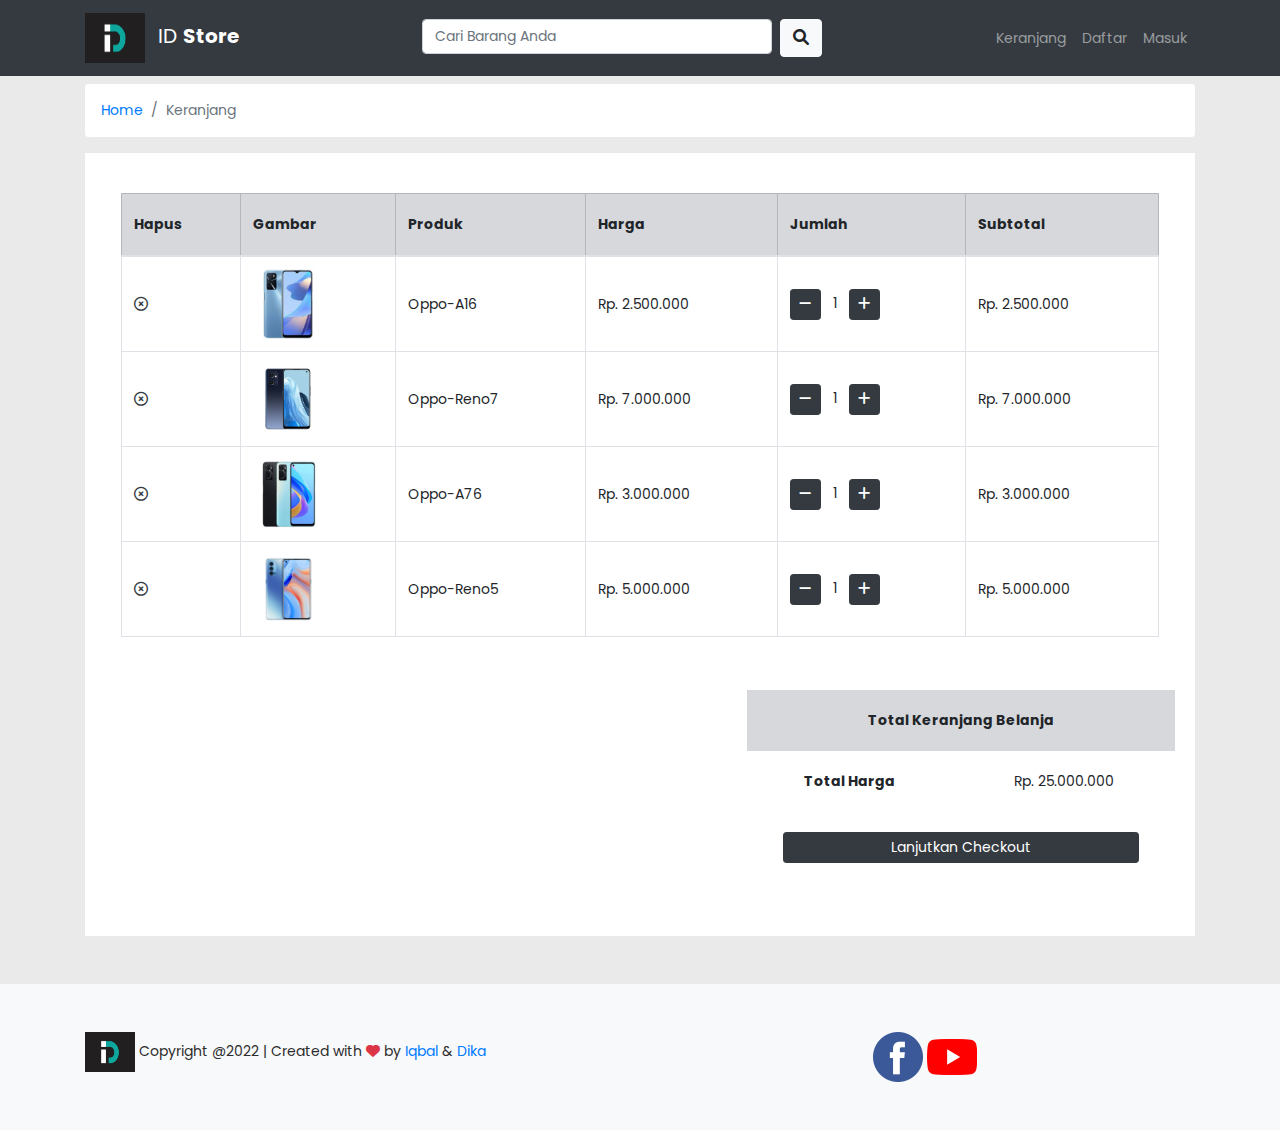
<file: pages/keranjang.html>
<!doctype html>
<html lang="en">
  <head>
    <!-- Required meta tags -->
    <meta charset="utf-8">
    <meta name="viewport" content="width=device-width, initial-scale=1, shrink-to-fit=no">

    <!-- Bootstrap CSS -->
    <link rel="stylesheet" href="https://cdn.jsdelivr.net/npm/bootstrap@4.3.1/dist/css/bootstrap.min.css" integrity="sha384-ggOyR0iXCbMQv3Xipma34MD+dH/1fQ784/j6cY/iJTQUOhcWr7x9JvoRxT2MZw1T" crossorigin="anonymous">
    <link rel="stylesheet" type="text/css" href="../css/keranjang.css">
    <link rel="stylesheet" type="text/css" href="../fontawesome/fontawesome-free-6.1.1-web/css/all.min.css">

    <title>UAS DASWEB</title>
  </head>
  <body>
    <nav class="navbar navbar-expand-lg navbar-dark bg-dark">
      <div class="container">
        <a class="navbar-brand" href="#">
          <img src="../assets/logo.png" alt="" width="60" height="50" class="me">
          ID <strong>Store</strong>
        </a>
        <button class="navbar-toggler" type="button" data-bs-toggle="collapse" data-bs-target="#navbarNav" aria-controls="navbarNav" aria-expanded="false" aria-label="Toggle navigation">
          <span class="navbar-toggler-icon"></span>
        </button>
        <div class="collapse navbar-collapse" id="navbarNav">
          <form class="d-flex" role="search">
            <input class="form-control" type="search" placeholder="Cari Barang Anda" aria-label="Search">
            <button class="btn btn-light" type="submit"><i class="fa-solid fa-magnifying-glass"></i></button>
          </form>
          <ul class="navbar-nav">
            <li class="nav-item">
              <a class="nav-link" aria-current="page" href="../pages/keranjang.html">Keranjang</a>
            </li>
            <li class="nav-item">
              <a class="nav-link" href="../pages/register.html">Daftar</a>
            </li>
            <li class="nav-item">
              <a class="nav-link" href="../pages/index.html">Masuk</a>
            </li>    
          </ul>
        </div>
      </div>
    </nav>

    <!--BREADCRUMB-->
    <div class="container container-edit">
        <nav aria-label="breadcrumb" class="mt-2">
            <ol class="breadcrumb p-3" style="background-color:#fff;">
              <li class="breadcrumb-item"><a href="../pages/homePage.html" class="text-decoration-none">Home</a></li>
              <li class="breadcrumb-item active" aria-current="page">Keranjang</li>
            </ol>
        </nav>
    </div>
    
    <!--KERANJANG-->
    <div class="container">
        <div class="row row-produk">
            <div class="col table-responsive mt-4 mx-3">
                <table class="table table-bordered">
                    <thead class="table-secondary">
                      <tr>
                        <th scope="col" class="th-header">Hapus</th>
                        <th scope="col" class="th-header">Gambar</th>
                        <th scope="col" class="th-header">Produk</th>
                        <th scope="col" class="th-header">Harga</th>
                        <th scope="col" class="th-header">Jumlah</th>
                        <th scope="col" class="th-header">Subtotal</th>
                      </tr>
                    </thead>
                    <tbody>
                      <tr>
                        <th class="align-middle" scope="row"><a href=""><i class="far fa-times-circle text-dark fs-4"></i></a></th>
                        <td><img src="../assets/produk/img1A16.jpg" class="img-keranjang"></td>
                        <td class="align-middle">Oppo-A16</td>
                        <td class="align-middle">Rp. 2.500.000</td>
                        <td class="align-middle"><button type="button" class="btn btn-dark btn-sm"><i class="fas fa-minus"></i></button>
                          <span class="mx-2">1</span>
                          <button type="button" class="btn btn-dark btn-sm"><i class="fas fa-plus"></i></button>
                        </td>
                        <td class="align-middle">Rp. 2.500.000</td>
                      </tr>
                      <tr>
                        <th class="align-middle" scope="row"><a href=""><i class="far fa-times-circle text-dark fs-4"></i></a></th>
                        <td><img src="../assets/produk/img2Reno7.jpg" class="img-keranjang"></td>
                        <td class="align-middle">Oppo-Reno7</td>
                        <td class="align-middle">Rp. 7.000.000</td>
                        <td class="align-middle"><button type="button" class="btn btn-dark btn-sm"><i class="fas fa-minus"></i></button>
                          <span class="mx-2">1</span>
                          <button type="button" class="btn btn-dark btn-sm"><i class="fas fa-plus"></i></button>
                        </td>
                        <td class="align-middle">Rp. 7.000.000</td>
                      </tr>
                      <tr>
                        <th class="align-middle" scope="row"><a href=""><i class="far fa-times-circle text-dark fs-4"></i></a></th>
                        <td><img src="../assets/produk/img3A76.jpg" class="img-keranjang"></td>
                        <td class="align-middle">Oppo-A76</td>
                        <td class="align-middle">Rp. 3.000.000</td>
                        <td class="align-middle"><button type="button" class="btn btn-dark btn-sm"><i class="fas fa-minus"></i></button>
                          <span class="mx-2">1</span>
                          <button type="button" class="btn btn-dark btn-sm"><i class="fas fa-plus"></i></button>
                        </td>
                        <td class="align-middle">Rp. 3.000.000</td>
                      </tr>
                      <tr>
                        <th class="align-middle" scope="row"><a href=""><i class="far fa-times-circle text-dark fs-4"></i></a></th>
                        <td><img src="../assets/produk/oppo-reno-5-5g.png" class="img-keranjang"></td>
                        <td class="align-middle">Oppo-Reno5</td>
                        <td class="align-middle">Rp. 5.000.000</td>
                        <td class="align-middle"><button type="button" class="btn btn-dark btn-sm"><i class="fas fa-minus"></i></button>
                          <span class="mx-2">1</span>
                          <button type="button" class="btn btn-dark btn-sm"><i class="fas fa-plus"></i></button>
                        </td>
                        <td class="align-middle">Rp. 5.000.000</td>
                      </tr>
                    </tbody>
                </table>
            </div>
        </div>

        <div class="row row-produk">
          <dic class="col table-responsive">
            <table class="table text-center table-borderless mb-5 mt-3" id="table-checkout">
              <thead class="table-secondary">
                <tr>
                  <th scope="col" colspan="2" class="th-header">Total Keranjang Belanja</th>
                </tr>
              </thead>
              <tbody>
                <tr>
                  <td class="fw-bold th-header">Total Harga</td>
                  <td class="th-header">Rp. 25.000.000</td>
                </tr>
                <tr>
                  <td colspan="2" class="th-header">
                    <div class="btn-checkout">
                      <button class="btn btn-dark btn-sm mx-4"> Lanjutkan Checkout</button>
                    </div>
                  </td>
                </tr>
              </tbody>
            </table>
          </dic>
        </div>
    </div>

    <!--FOOTER-->
      <footer class="bg-light p-5 mt-5">
        <div class="container">
          <div class="row">
            <div class="col-md-6">
              <a href="#" class="text-decoration-none">
                <img src="../assets/logo.png" style="width: 50px; height: 40px;">
              </a>
              <span class="ps-1" >Copyright @2022 | Created with <i class="fas fa-heart text-danger"></i> by <a href="https://instagram.com/iqbaal_ftn?igshid=YmMyMTA2M2Y=" class="text-decoration-none">Iqbal</a> & <a href="https://instagram.com/triandika.nd?igshid=YmMyMTA2M2Y=" class="text-decoration-none">Dika</a></span>
            </div>
            <div class="col-md-6 text-center">
              <a href="https://www.facebook.com/mohiqbal.fatoni.5" class="text-decoration-none">
                <img src="../assets/sosialMedia/facebook1.png" class="ms-2" style="width: 50px;">
              </a>
              <a href="https://youtube.com/channel/UCK7zI7isUF9Gd5a2ioLdxNg" class="text-decoration-none">
                <img src="../assets/sosialMedia/Foto-1617598820.png" class="ms-2" style="width: 50px;">
              </a>
            </div>
          </div>
        </div>
      </footer>
    <script src="https://code.jquery.com/jquery-3.3.1.slim.min.js" integrity="sha384-q8i/X+965DzO0rT7abK41JStQIAqVgRVzpbzo5smXKp4YfRvH+8abtTE1Pi6jizo" crossorigin="anonymous"></script>
    <script src="https://cdn.jsdelivr.net/npm/popper.js@1.14.7/dist/umd/popper.min.js" integrity="sha384-UO2eT0CpHqdSJQ6hJty5KVphtPhzWj9WO1clHTMGa3JDZwrnQq4sF86dIHNDz0W1" crossorigin="anonymous"></script>
    <script src="https://cdn.jsdelivr.net/npm/bootstrap@4.3.1/dist/js/bootstrap.min.js" integrity="sha384-JjSmVgyd0p3pXB1rRibZUAYoIIy6OrQ6VrjIEaFf/nJGzIxFDsf4x0xIM+B07jRM" crossorigin="anonymous"></script>
  </body>
</html>
</file>
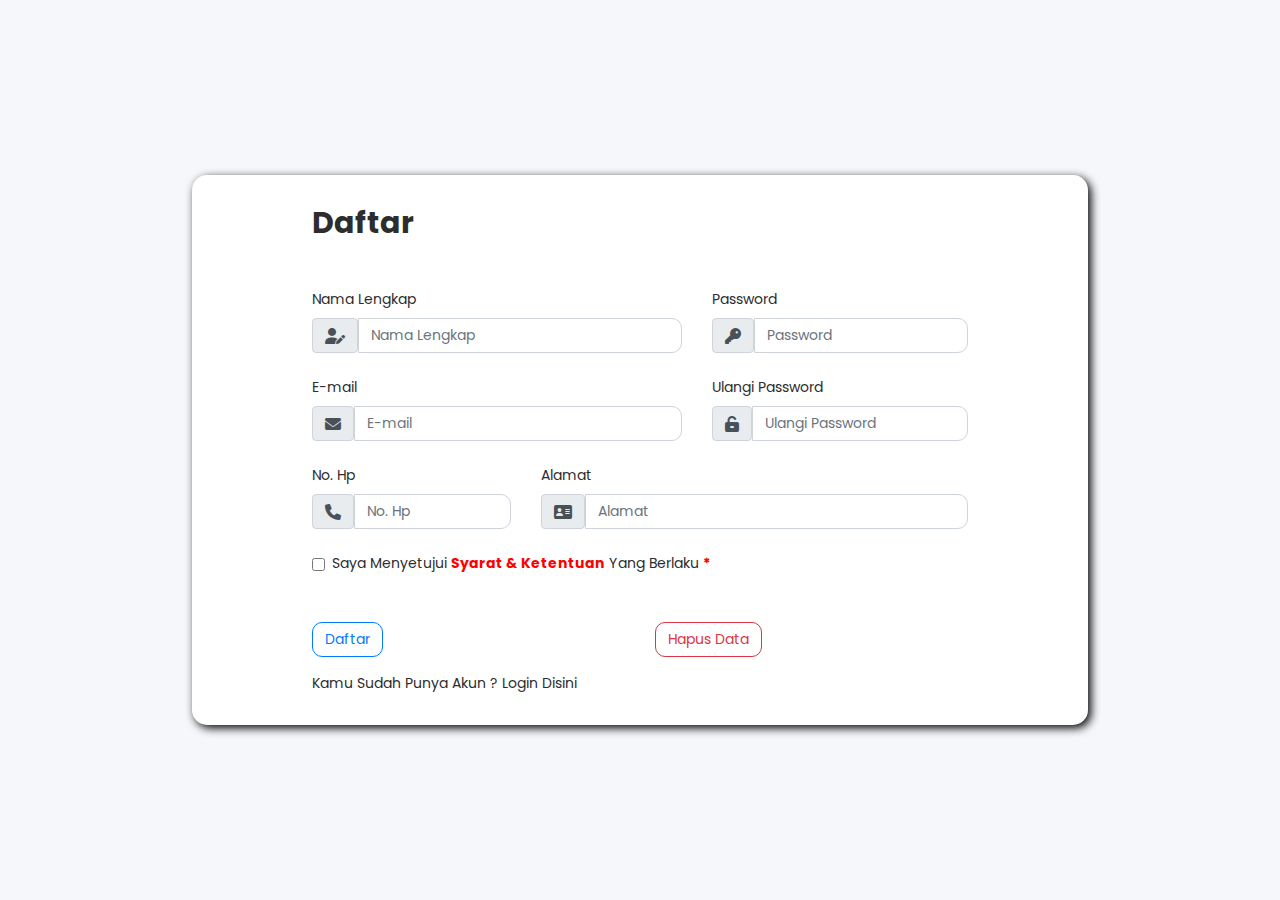
<file: pages/register.html>
<!doctype html>
<html lang="en">
  <head>
    <!-- Required meta tags -->
    <meta charset="utf-8">
    <meta name="viewport" content="width=device-width, initial-scale=1, shrink-to-fit=no">

    <!-- Bootstrap CSS -->
    <link rel="stylesheet" href="https://cdn.jsdelivr.net/npm/bootstrap@4.3.1/dist/css/bootstrap.min.css" integrity="sha384-ggOyR0iXCbMQv3Xipma34MD+dH/1fQ784/j6cY/iJTQUOhcWr7x9JvoRxT2MZw1T" crossorigin="anonymous">
    <link rel="stylesheet" type="text/css" href="../css/styleRegister.css">
    <link rel="stylesheet" type="text/css" href="../fontawesome/fontawesome-free-6.1.1-web/css/all.min.css">

    <title>UAS DASWEB</title>
  </head>
  <body>
    <div class="container">
      <form class="form-container">
        <h3 class="text-judul">Daftar</h3>
        <div class="row mt-5">
          <div class="col-md-7">
            <div class="mb-3">
              <label for="exampleInputEmail1" class="form-label">Nama Lengkap</label>
              <div class="input-group mb-3">
                <span class="input-group-text" id="basic-addon1"><i class="fa-solid fa-user-pen"></i></span>
                <input type="text" class="form-control" id="exampleInputEmail1" aria-describedby="emailHelp" placeholder="Nama Lengkap">
              </div>
            </div>
          </div>
          <div class="col-md-5">
            <div class="mb-4">
            <label for="exampleInputEmail1" class="form-label">Password</label>
            <div class="input-group mb-3">
              <span class="input-group-text" id="basic-addon1"><i class="fa-solid fa-key"></i></span>
              <input type="password" class="form-control" id="exampleInputEmail1" aria-describedby="emailHelp" placeholder="Password">
            </div>
          </div>
        </div>
      </div>

            <div class="row">
                <div class="col-md-7">
                <div class="mb-4">
                <label for="exampleInputEmail1" class="form-label">E-mail</label>
                <div class="input-group mb-3">
                    <span class="input-group-text" id="basic-addon1"><i class="fa-solid fa-envelope"></i></span>
                <input type="text" class="form-control" id="exampleInputEmail1" aria-describedby="emailHelp" placeholder="E-mail">
                </div>
                </div>
                </div>
                <div class="col-md-5">
                <div class="mb-4">
                <label for="exampleInputEmail1" class="form-label">Ulangi Password</label>
                <div class="input-group mb-3">
                    <span class="input-group-text" id="basic-addon1"><i class="fa-solid fa-unlock-keyhole"></i></span>
                <input type="password" class="form-control" id="exampleInputEmail1" aria-describedby="emailHelp" placeholder="Ulangi Password">
                </div>
                </div>
                </div>
            </div>

            <div class="row">
                <div class="col-md-4">
                <div class="mb-4">
                <label for="exampleInputEmail1" class="form-label">No. Hp</label>
                <div class="input-group mb-3">
                  <span class="input-group-text" id="basic-addon1"><i class="fa-solid fa-phone"></i></span>
                <input type="text" class="form-control" id="exampleInputEmail1" aria-describedby="emailHelp" placeholder="No. Hp">
                </div>
                </div>
                </div>
                <div class="col-md-8">
                <div class="mb-4">
                <label for="exampleInputEmail1" class="form-label">Alamat</label>
                <div class="input-group mb-3">
                    <span class="input-group-text" id="basic-addon1"><i class="fa-solid fa-address-card"></i></span>
                <input type="text" class="form-control" id="exampleInputEmail1" aria-describedby="emailHelp" placeholder="Alamat">
                </div>
                </div>
                </div>
            </div>

            <div class="mb-3 form-check">
              <input type="checkbox" class="form-check-input" id="exampleCheck1">
              <label class="form-check-label" for="exampleCheck1">Saya Menyetujui <span class="text-merah">Syarat & Ketentuan</span> Yang Berlaku <span class="text-merah">*</span></label>
            </div>

            <div class="mt-5">
            <div class="row">
            <div class="col-md-6 d-grid">
             <button type="submit" class="btn btn-outline-primary"><a href="../pages/homePage.html">Daftar</a></button>
            </div>
            <div class="col-md-6 d-grid">   
                <button type="reset" class="btn btn-outline-danger">Hapus Data</button>
               </div>
            </div>
            </div>

            <div class="mt-3">
                <label>Kamu Sudah Punya Akun ? <a href="index.html" class="text-link">Login Disini</a></label>
            </div>
          </form>
    </div>

    <!-- Optional JavaScript -->
    <!-- jQuery first, then Popper.js, then Bootstrap JS -->
    <script src="https://code.jquery.com/jquery-3.3.1.slim.min.js" integrity="sha384-q8i/X+965DzO0rT7abK41JStQIAqVgRVzpbzo5smXKp4YfRvH+8abtTE1Pi6jizo" crossorigin="anonymous"></script>
    <script src="https://cdn.jsdelivr.net/npm/popper.js@1.14.7/dist/umd/popper.min.js" integrity="sha384-UO2eT0CpHqdSJQ6hJty5KVphtPhzWj9WO1clHTMGa3JDZwrnQq4sF86dIHNDz0W1" crossorigin="anonymous"></script>
    <script src="https://cdn.jsdelivr.net/npm/bootstrap@4.3.1/dist/js/bootstrap.min.js" integrity="sha384-JjSmVgyd0p3pXB1rRibZUAYoIIy6OrQ6VrjIEaFf/nJGzIxFDsf4x0xIM+B07jRM" crossorigin="anonymous"></script>
  </body>
</html>
</file>
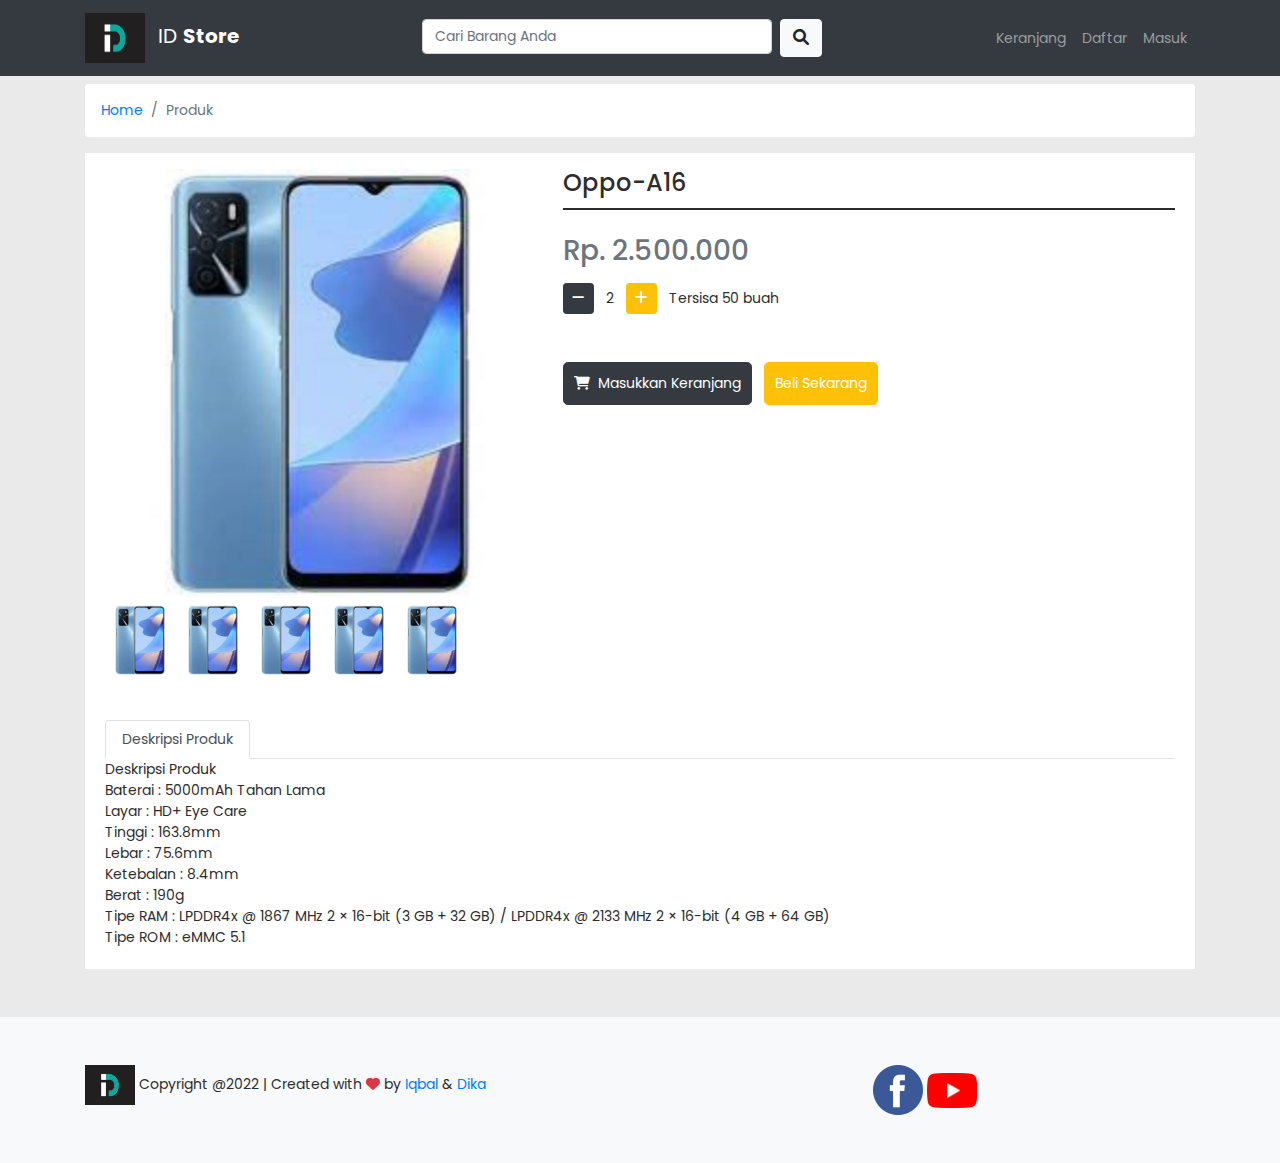
<file: pages/singleProduk.html>
<!doctype html>
<html lang="en">
  <head>
    <!-- Required meta tags -->
    <meta charset="utf-8">
    <meta name="viewport" content="width=device-width, initial-scale=1, shrink-to-fit=no">

    <!-- Bootstrap CSS -->
    <link rel="stylesheet" href="https://cdn.jsdelivr.net/npm/bootstrap@4.3.1/dist/css/bootstrap.min.css" integrity="sha384-ggOyR0iXCbMQv3Xipma34MD+dH/1fQ784/j6cY/iJTQUOhcWr7x9JvoRxT2MZw1T" crossorigin="anonymous">
    <link rel="stylesheet" type="text/css" href="../css/styleProduk.css">
    <link rel="stylesheet" type="text/css" href="../fontawesome/fontawesome-free-6.1.1-web/css/all.min.css">

    <title>UAS DASWEB</title>
  </head>
  <body>
    <nav class="navbar navbar-expand-lg navbar-dark bg-dark">
      <div class="container">
        <a class="navbar-brand" href="#">
          <img src="../assets/logo.png" alt="" width="60" height="50" class="me">
          ID <strong>Store</strong>
        </a>
        <button class="navbar-toggler" type="button" data-bs-toggle="collapse" data-bs-target="#navbarNav" aria-controls="navbarNav" aria-expanded="false" aria-label="Toggle navigation">
          <span class="navbar-toggler-icon"></span>
        </button>
        <div class="collapse navbar-collapse" id="navbarNav">
          <form class="d-flex" role="search">
            <input class="form-control" type="search" placeholder="Cari Barang Anda" aria-label="Search">
            <button class="btn btn-light" type="submit"><i class="fa-solid fa-magnifying-glass"></i></button>
          </form>
          <ul class="navbar-nav">
            <li class="nav-item">
              <a class="nav-link" aria-current="page" href="../pages/keranjang.html">Keranjang</a>
            </li>
            <li class="nav-item">
              <a class="nav-link" href="../pages/register.html">Daftar</a>
            </li>
            <li class="nav-item">
              <a class="nav-link" href="../pages/index.html">Masuk</a>
            </li>    
          </ul>
        </div>
      </div>
    </nav>

    <!--BREADCRUMB-->
    <div class="container container-edit">
        <nav aria-label="breadcrumb" class="mt-2">
            <ol class="breadcrumb p-3" style="background-color:#fff;">
              <li class="breadcrumb-item"><a href="../homePage.html" class="text-decoration-none">Home</a></li>
              <li class="breadcrumb-item active" aria-current="page">Produk</li>
            </ol>
        </nav>
    </div>
    
    <!--SINGLE PRODUK-->
    <div class="container">
        <div class="row row-produk">
            <div class="col-lg-5">
                <figure class="figure">
                    <img src="../assets/produk/img1A16.jpg" class="figure-img img-fluid" style="border-radius: 15px; width: 450px;">
                    <figcaption class="figure-caption">
                        <a href="#">
                            <img src="../assets/produk/img1A16.jpg" class="figure-img img-fluid" style="border-radius: 15px; width: 70px;">
                        </a>
                        <a href="#">
                            <img src="../assets/produk/img1A16.jpg" class="figure-img img-fluid" style="border-radius: 15px; width: 70px;">
                        </a>
                        <a href="#">
                            <img src="../assets/produk/img1A16.jpg" class="figure-img img-fluid" style="border-radius: 15px; width: 70px;">
                        </a>
                        <a href="#">
                            <img src="../assets/produk/img1A16.jpg" class="figure-img img-fluid" style="border-radius: 15px; width: 70px;">
                        </a>
                        <a href="#">
                            <img src="../assets/produk/img1A16.jpg" class="figure-img img-fluid" style="border-radius: 15px; width: 70px;">
                        </a>
                    </figcaption>
                </figure>
            </div>

            <div class="col-lg-7">
                <h4>Oppo-A16</h4>
                <div class="garis-nama"></div>
                <h3 class="text-muted mt-4 mb-3">Rp. 2.500.000</h3>
                <button type="button" class="btn btn-dark btn-sm"><i class="fas fa-minus"></i></button>
                <span class="mx-2">2</span>
                <button type="button" class="btn btn-warning btn-sm"><i class="fas fa-plus text-white"></i></button>
                <span class="mx-2">Tersisa 50 buah</span>
                <div class="btn-produk mt-5">
                    <a href="../pages/keranjang.html" class="btn btn-dark text-white btn-lg me btn-custom"><i class="fas fa-shopping-cart me"></i>Masukkan Keranjang</a>
                    <a href="../pages/keranjang.html" class="btn btn-warning text-white btn-lg btn-custom">Beli Sekarang</a>
                </div>
            </div>
        </div>

        <!--DESKRIPI/REVIEW PRODUK-->
        <div class="row row-produk">
            <div class="col-12">
                <ul class="nav nav-tabs" id="myTab" role="tablist">
                    <li class="nav-item" role="presentation">
                      <button class="nav-link active" id="deskripsi-tab" data-bs-toggle="tab" data-bs-target="#deskripsi" type="button" role="tab" aria-controls="deskripsi" aria-selected="true">Deskripsi Produk</button>
                    </li>
                </ul>
                <div class="tab-content" id="myTabContent">
                    <div class="tab-pane fade show active" id="deskripsi" role="tabpanel" aria-labelledby="deskripsi-tab">
                        <p>Deskripsi Produk </br>
                            Baterai     : 5000mAh Tahan Lama </br>
                            Layar       : HD+ Eye Care </br>
                            Tinggi      : 163.8mm </br>
                            Lebar       : 75.6mm </br>
                            Ketebalan   : 8.4mm </br>
                            Berat       : 190g </br>
                            Tipe RAM    : LPDDR4x @ 1867 MHz 2 × 16-bit (3 GB + 32 GB) / LPDDR4x @ 2133 MHz 2 × 16-bit (4 GB + 64 GB) </br>
                            Tipe ROM    : eMMC 5.1 </br>
                        </p>
                    </div>
                </div>
            </div>
        </div>
    </div>

    <!--FOOTER-->
      <footer class="bg-light p-5 mt-5">
        <div class="container">
          <div class="row">
            <div class="col-md-6">
              <a href="#" class="text-decoration-none">
                <img src="../assets/logo.png" style="width: 50px; height: 40px;">
              </a>
              <span class="ps-1" >Copyright @2022 | Created with <i class="fas fa-heart text-danger"></i> by <a href="https://instagram.com/iqbaal_ftn?igshid=YmMyMTA2M2Y=" class="text-decoration-none">Iqbal</a> & <a href="https://instagram.com/triandika.nd?igshid=YmMyMTA2M2Y=" class="text-decoration-none">Dika</a></span>
            </div>
            <div class="col-md-6 text-center">
              <a href="https://www.facebook.com/mohiqbal.fatoni.5" class="text-decoration-none">
                <img src="../assets/sosialMedia/facebook1.png" class="ms-2" style="width: 50px;">
              </a>
              <a href="https://youtube.com/channel/UCK7zI7isUF9Gd5a2ioLdxNg" class="text-decoration-none">
                <img src="../assets/sosialMedia/Foto-1617598820.png" class="ms-2" style="width: 50px;">
              </a>
            </div>
          </div>
        </div>
      </footer>
    <script src="https://code.jquery.com/jquery-3.3.1.slim.min.js" integrity="sha384-q8i/X+965DzO0rT7abK41JStQIAqVgRVzpbzo5smXKp4YfRvH+8abtTE1Pi6jizo" crossorigin="anonymous"></script>
    <script src="https://cdn.jsdelivr.net/npm/popper.js@1.14.7/dist/umd/popper.min.js" integrity="sha384-UO2eT0CpHqdSJQ6hJty5KVphtPhzWj9WO1clHTMGa3JDZwrnQq4sF86dIHNDz0W1" crossorigin="anonymous"></script>
    <script src="https://cdn.jsdelivr.net/npm/bootstrap@4.3.1/dist/js/bootstrap.min.js" integrity="sha384-JjSmVgyd0p3pXB1rRibZUAYoIIy6OrQ6VrjIEaFf/nJGzIxFDsf4x0xIM+B07jRM" crossorigin="anonymous"></script>
  </body>
</html>
</file>
<file: css/style.css>
@import url('https://fonts.googleapis.com/css2?family=Poppins:ital,wght@0,100;0,200;0,300;0,400;0,500;0,600;0,700;0,800;0,900;1,100;1,200;1,300;1,400;1,500;1,600;1,700;1,800;1,900&display=swap');

body {
    background-color: #F6F7FB;
}

.form-container {
    position: absolute;
    top: 50%;
    left: 50%;
    width: 400px;
    height: 450px;
    transform: translate(-50%, -50%);
    border-radius: 15px;
    box-shadow: 3px 3px 10px 0px #000;
    padding: 30px;
}

.textJudul {
    font-family: 'Poppins', sans-serif;
    color: #2D2D2D;
}

.textForm {
    font-family: 'Poppins', sans-serif;
    font-size: 14px;
    color: #2D2D2D;
}

.text-hover {
    text-decoration: none;
}

.text-hover:hover {
    text-decoration: none;
    color:#2D2D2D;
    font-weight: 600;
}

.btn {
    border-radius: 10px;
}

.form-control {
    border-radius: 10px;
}

.input-group-text {
    border-radius: 10px;
}
</file>
<file: css/styleHome.css>
@import url('https://fonts.googleapis.com/css2?family=Poppins:ital,wght@0,100;0,200;0,300;0,400;0,500;0,600;0,700;0,800;0,900;1,100;1,200;1,300;1,400;1,500;1,600;1,700;1,800;1,900&display=swap');

body {
    background-color: #eaeaea;
    font-family: 'Poppins', sans-serif;
    color: #2d2d2d;
    font-size: 14px;
}

.me {
    margin-right: 8px;
}

.navbar-nav {
    margin-inline-start: auto;
}

.form-control {
    margin-right: 8px;
}

.d-flex {
    margin-inline-start: auto;
    padding-top: 4px;
    padding-bottom: 4px;
}

.form-control {
    font-size: 14px;
}

@media screen and (min-width: 994px) {
.form-control {
    width: 350px;
}
}

.img-categori {
    width: 50px;
}

.img-categori:hover {
    transform: scale(1.2);
    transition: 0.2s;
}

.row-container {
    background-color: #fff;
    margin: 0px;
}

.card:hover {
    border: 1px solid #2d2d2d;
}
</file>
<file: css/keranjang.css>
@import url('https://fonts.googleapis.com/css2?family=Poppins:ital,wght@0,100;0,200;0,300;0,400;0,500;0,600;0,700;0,800;0,900;1,100;1,200;1,300;1,400;1,500;1,600;1,700;1,800;1,900&display=swap');

body {
    background-color: #eaeaea;
    font-family: 'Poppins', sans-serif;
    color: #2d2d2d;
    font-size: 14px;
}

.me {
    margin-right: 8px;
}

.navbar-nav {
    margin-inline-start: auto;
}

.form-control {
    margin-right: 8px;
}

.d-flex {
    margin-inline-start: auto;
    padding-top: 4px;
    padding-bottom: 4px;
}

.form-control {
    font-size: 14px;
}

@media screen and (min-width: 994px) {
.form-control {
    width: 350px;
}
}

.row-produk {
    background-color: #fff;
    margin: 0;
    padding: 5px;
    padding-top: 16px;
}

.img-keranjang {
    width: 70px;
}

.th-header {
    padding-top: 20px !important;
    padding-bottom: 20px !important;
}

.fw-bold {
    font-weight: bold;
}

#table-checkout {
    width: 40%;
}

.table {
    margin-inline-start: auto;
}

.btn-checkout {
    display: grid;
}
</file>
<file: css/styleRegister.css>
@import url('https://fonts.googleapis.com/css2?family=Poppins:ital,wght@0,100;0,200;0,300;0,400;0,500;0,600;0,700;0,800;0,900;1,100;1,200;1,300;1,400;1,500;1,600;1,700;1,800;1,900&display=swap');

body {
    background-color: #F6F7FB;
    font-size: 14px;
    font-family: 'Poppins', sans-serif;
    color: #2d2d2d;
}

.form-container {
    position: absolute;
    top: 50%;
    left: 50%;
    transform: translate(-50%, -50%);
    padding: 30px 120px;
    box-shadow: 3px 3px 10px 0px #000;
    border-radius: 15px;
    width: 70vw;
    height: 550px;
    background-color: #ffff;
}

.text-judul {
    font-weight: bold;
    font-size: 30px;
}

.form-control, .btn {
    font-size: 14px;
    border-radius: 10px;
}

.text-link {
    text-decoration: none;
    color: #2d2d2d;
}

.text-link:hover {
    text-decoration: none;
    color: #2d2d2d;
    font-weight: bold;
}

.text-merah {
    color: red;
    font-weight: bold;
}
</file>
<file: css/styleProduk.css>
@import url('https://fonts.googleapis.com/css2?family=Poppins:ital,wght@0,100;0,200;0,300;0,400;0,500;0,600;0,700;0,800;0,900;1,100;1,200;1,300;1,400;1,500;1,600;1,700;1,800;1,900&display=swap');

body {
    background-color: #eaeaea;
    font-family: 'Poppins', sans-serif;
    color: #2d2d2d;
    font-size: 14px;
}

.me {
    margin-right: 8px;
}

.navbar-nav {
    margin-inline-start: auto;
}

.form-control {
    margin-right: 8px;
}

.d-flex {
    margin-inline-start: auto;
    padding-top: 4px;
    padding-bottom: 4px;
}

.form-control {
    font-size: 14px;
}

@media screen and (min-width: 994px) {
.form-control {
    width: 350px;
}
}

.row-produk {
    background-color: #fff;
    margin: 0;
    padding: 5px;
    padding-top: 16px;
}

.garis-nama {
    border-bottom: 2px solid #2d2d2d;
    margin-top: 10px;
    margin-bottom: 25pxS;
}

.btn-custom {
    padding: 10px;
    font-size: 14px;
}
</file>
